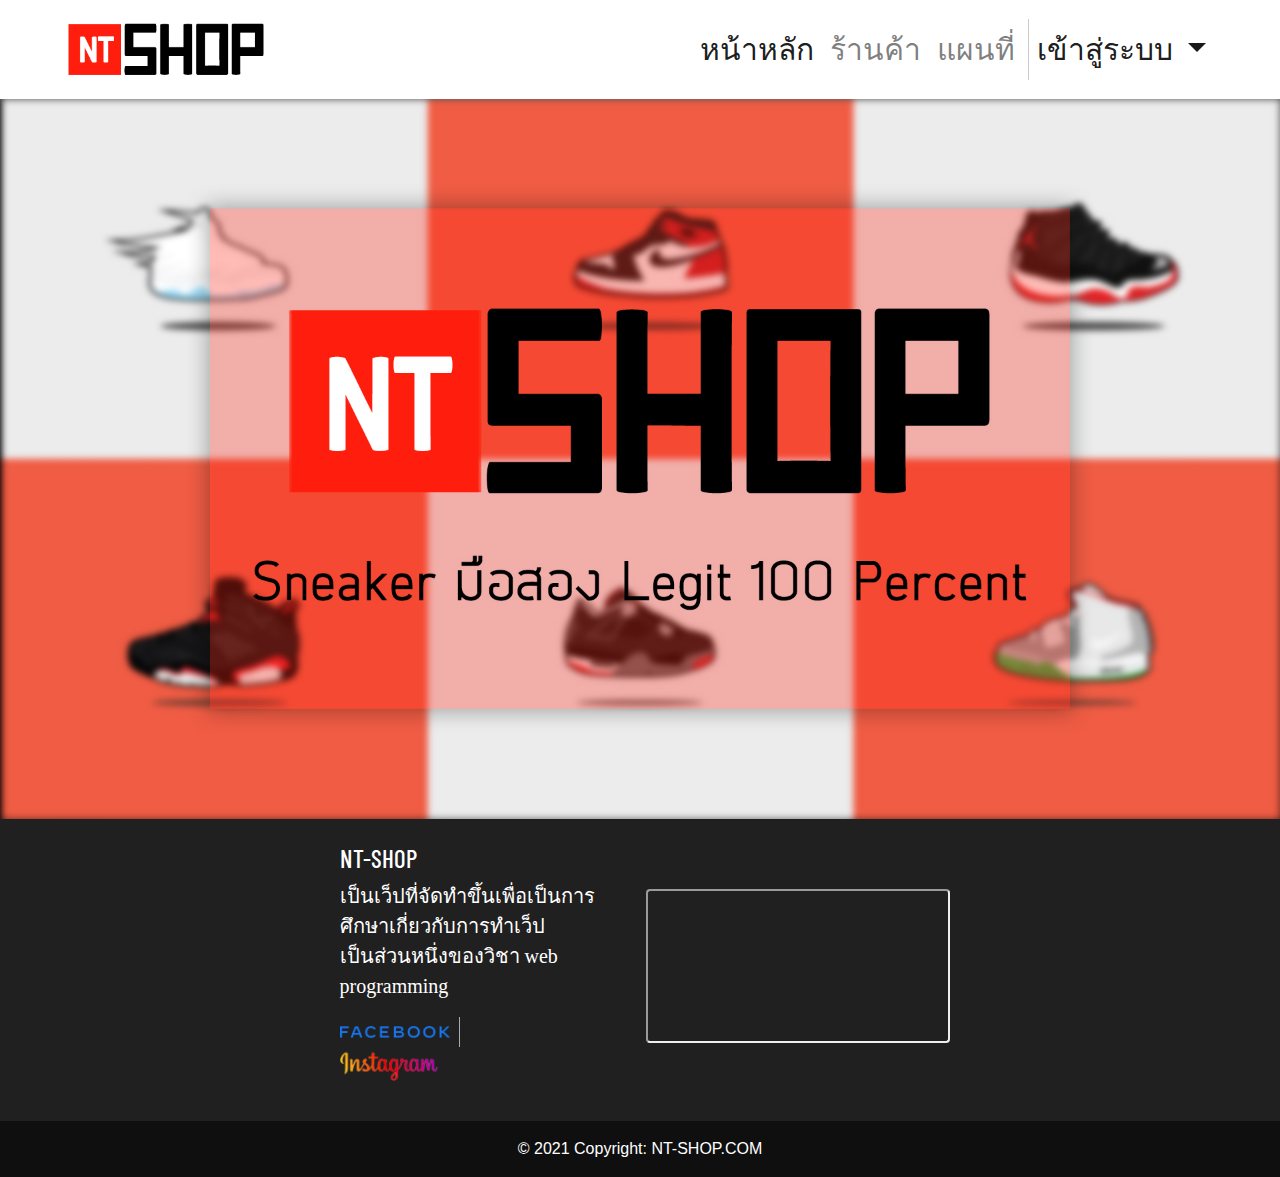
<file: index.html>
<!DOCTYPE html>
<html lang="en">

<head>
    <title>NT-SHOP</title>
    <link rel="icon" type="images/png" href="images/iconweb.png">
    <link rel="stylesheet" type="text/css" href="css/style.css">
    <meta charset="utf-8">
    <meta name="viewport" content="width=device-width, initial-scale=1">
    <link href='https://fonts.googleapis.com/css?family=Barlow Condensed' rel='stylesheet'>
    <link rel="stylesheet" href="https://maxcdn.bootstrapcdn.com/bootstrap/4.5.2/css/bootstrap.min.css">
    <script src="https://ajax.googleapis.com/ajax/libs/jquery/3.5.1/jquery.min.js"></script>
    <script src="https://cdnjs.cloudflare.com/ajax/libs/popper.js/1.16.0/umd/popper.min.js"></script>
    <script src="https://maxcdn.bootstrapcdn.com/bootstrap/4.5.2/js/bootstrap.min.js"></script>
</head>

<body class="detail">
    <header class="navbox">
        <nav class="navbar navbar-expand-sm navbar-light">
            <a class="navbar-brand">
                <img src="images/logo.png" class="logo">
            </a>
            <div class="navbar-collapse" id="navbarResponsive">
                <ul class="navbar-nav ml-auto">
                    <li class="nav-item active">
                        <a class="nav-link navbar_nav" href="index.html">หน้าหลัก</a>
                    </li>
                    <li class="nav-item">
                        <a class="nav-link navbar_nav" href="shop.html">ร้านค้า</a>
                    </li>
                    <li class="nav-item" id="line">
                        <a class="nav-link navbar_nav" href="map.html">แผนที่</a>
                    </li>
                    <li class="nav-item dropdown active">
                        <a class="nav-link dropdown-toggle navbar_nav" href="#" id="navbardrop" data-toggle="dropdown">
                            เข้าสู่ระบบ
                        </a>
                        <div class="dropdown-menu">
                            <a class="dropdown-item navbar_nav" href="login.html">ลงชื่อเข้าใช้</a>
                            <a class="dropdown-item navbar_nav" href="register.html">สมัครสมาชิก</a>
                        </div>
                    </li>
                </ul>
            </div>
        </nav>
    </header>
    <!--Detail-->
    <div class="container-fluid">
        <div class="row">
            <div class="grid-center">
                <img src="images/home.jpg" class="bg-home">
            </div>
        </div>
    </div>
    <!--footer-->
    <footer class="text-white" style="background-color: #202020;">
        <div class="container p-4 col-md-12">
            <div class="row">
                <div class="col-md-3"></div>
                <div class="col-md-3 grid-center ">
                    <h5 class="en-text">NT-SHOP</h5>

                    <p class="footer-text">
                        เป็นเว็ปที่จัดทำขึ้นเพื่อเป็นการศึกษาเกี่ยวกับการทำเว็ป
                        <br>เป็นส่วนหนึ่งของวิชา web programming
                    </p>
                    <p>
                        <a href="https://www.facebook.com/pakorn.khunleang/" target="_blank"><img
                                src="images/facebook.png" style="width: 110px" ;></a>
                        <img src="images/line.png" style="height:30px">
                        <a href="https://www.instagram.com/newtonpakorn/?fbclid=IwAR2ePZJGVc84HbrUNHtFkVncvllApM5Rb9FToL8jwsAGHDDLzzpwE2v8RlE" target="_blank"><img src="images/ig.png"
                                class="img-footer"></a>
                    </p>
                </div>
                <div class="col-md-3 grid-center text-right">
                    <div class="ratio ratio-16x9">
                        <iframe class="shadow-1-strong rounded" src="https://www.youtube.com/embed/i-H7qvY-uxw"
                            title="YouTube video" allowfullscreen></iframe>
                    </div>
                </div>
                <div class="col-md-3"></div>
            </div>
        </div>
        <!-- Copyright -->
        <div class="text-center p-3" style="background-color: rgba(0, 0, 0, 0.527);">
            © 2021 Copyright: NT-SHOP.COM
        </div>
    </footer>
</body>
</file>
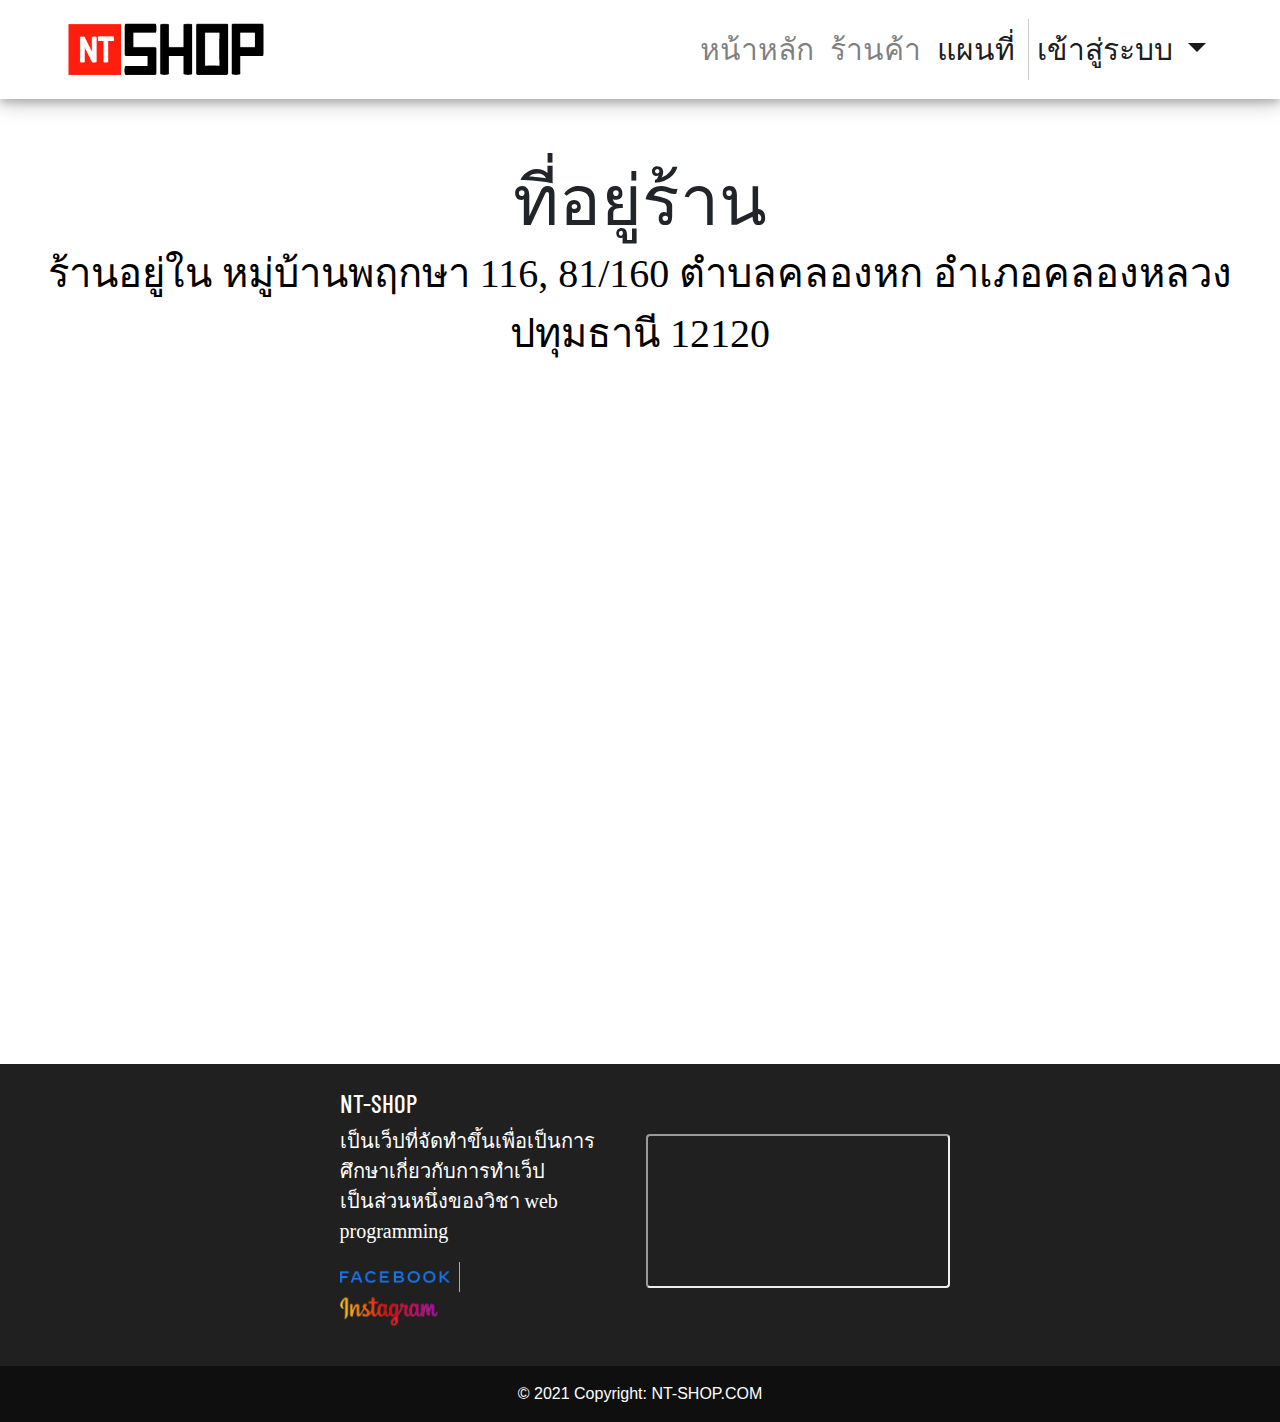
<file: map.html>
<!DOCTYPE html>
<html lang="en">

<head>
    <title>Map</title>
    <link rel="icon" type="images/png" href="images/iconweb.png">
    <link rel="stylesheet" type="text/css" href="css/style.css">
    <script src="javascript/myJS.js"></script>
    <meta charset="utf-8">
    <meta name="viewport" content="width=device-width, initial-scale=1">
    <link href='https://fonts.googleapis.com/css?family=Barlow Condensed' rel='stylesheet'>
    <link rel="stylesheet" href="https://maxcdn.bootstrapcdn.com/bootstrap/4.5.2/css/bootstrap.min.css">
    <script src="https://ajax.googleapis.com/ajax/libs/jquery/3.5.1/jquery.min.js"></script>
    <script src="https://cdnjs.cloudflare.com/ajax/libs/popper.js/1.16.0/umd/popper.min.js"></script>
    <script src="https://maxcdn.bootstrapcdn.com/bootstrap/4.5.2/js/bootstrap.min.js"></script>
</head>

<body class="detail">
    <header class="navbox">
        <nav class="navbar navbar-expand-sm navbar-light">
            <a class="navbar-brand">
                <img src="images/logo.png" class="logo">
            </a>
            <div class="navbar-collapse" id="navbarResponsive">
                <ul class="navbar-nav ml-auto">
                    <li class="nav-item">
                        <a class="nav-link navbar_nav" href="index.html">หน้าหลัก</a>
                    </li>
                    <li class="nav-item">
                        <a class="nav-link navbar_nav" href="shop.html">ร้านค้า</a>
                    </li>
                    <li class="nav-item active" id="line">
                        <a class="nav-link navbar_nav" href="map.html">แผนที่</a>
                    </li>
                    <li class="nav-item dropdown active">
                        <a class="nav-link dropdown-toggle navbar_nav" href="#" id="navbardrop" data-toggle="dropdown">
                            เข้าสู่ระบบ
                        </a>
                        <div class="dropdown-menu">
                            <a class="dropdown-item navbar_nav" href="login.html">ลงชื่อเข้าใช้</a>
                            <a class="dropdown-item navbar_nav" href="register.html">สมัครสมาชิก</a>
                        </div>
                    </li>
                </ul>
            </div>
        </nav>
    </header>
    <!--Detail-->
    <div class="container-fluid en-text">
        <div class="row" style="padding: 50px 0px 0px 0px;">
            <div class="column col-md-12 grid-center" style="font-size: 70px;font-family: 'Kunlasatri';">ที่อยู่ร้าน
            </div>
        </div>
        <div class="row">
            <div class="text-th-head column col-md-12 grid-center"
                style="text-align:center;margin: -10px 0px -100px 0px;">ร้านอยู่ใน หมู่บ้านพฤกษา 116, 81/160 ตำบลคลองหก
                อำเภอคลองหลวง ปทุมธานี 12120</div>
        </div>
        <div class="row row-product">
            <div class="column col-md-12 grid-center">
                <iframe
                    src="https://www.google.com/maps/embed?pb=!1m18!1m12!1m3!1d3870.492946801736!2d100.73273331483384!3d14.048043490156301!2m3!1f0!2f0!3f0!3m2!1i1024!2i768!4f13.1!3m3!1m2!1s0x311d832796cc5479%3A0xba8da214e408ea2d!2sNT-SHOP!5e0!3m2!1sth!2sth!4v1617825319956!5m2!1sth!2sth"
                    width="900" height="600" style="border: 1px;" allowfullscreen="" loading="lazy"></iframe>
            </div>
        </div>
    </div>
    <script>
        /*ตัวเพิ่มการขยาย*/
        magnify("myimage", 3);
    </script>
    <!--footer-->
    <footer class="text-white" style="background-color: #202020;">
        <div class="container p-4 col-md-12">
            <div class="row">
                <div class="col-md-3"></div>
                <div class="col-md-3 grid-center ">
                    <h5 class="en-text">NT-SHOP</h5>

                    <p class="footer-text">
                        เป็นเว็ปที่จัดทำขึ้นเพื่อเป็นการศึกษาเกี่ยวกับการทำเว็ป
                        <br>เป็นส่วนหนึ่งของวิชา web programming
                    </p>
                    <p>
                        <a href="https://www.facebook.com/pakorn.khunleang/" target="_blank"><img
                                src="images/facebook.png" style="width: 110px" ;></a>
                        <img src="images/line.png" style="height:30px">
                        <a href="https://www.instagram.com/newtonpakorn/?fbclid=IwAR2ePZJGVc84HbrUNHtFkVncvllApM5Rb9FToL8jwsAGHDDLzzpwE2v8RlE" target="_blank"><img src="images/ig.png"
                                class="img-footer"></a>
                    </p>
                </div>
                <div class="col-md-3 grid-center text-right">
                    <div class="ratio ratio-16x9">
                        <iframe class="shadow-1-strong rounded" src="https://www.youtube.com/embed/i-H7qvY-uxw"
                            title="YouTube video" allowfullscreen></iframe>
                    </div>
                </div>
                <div class="col-md-3"></div>
            </div>
        </div>
        <!-- Copyright -->
        <div class="text-center p-3" style="background-color: rgba(0, 0, 0, 0.527);">
            © 2021 Copyright: NT-SHOP.COM
        </div>
    </footer>
</body>
</file>
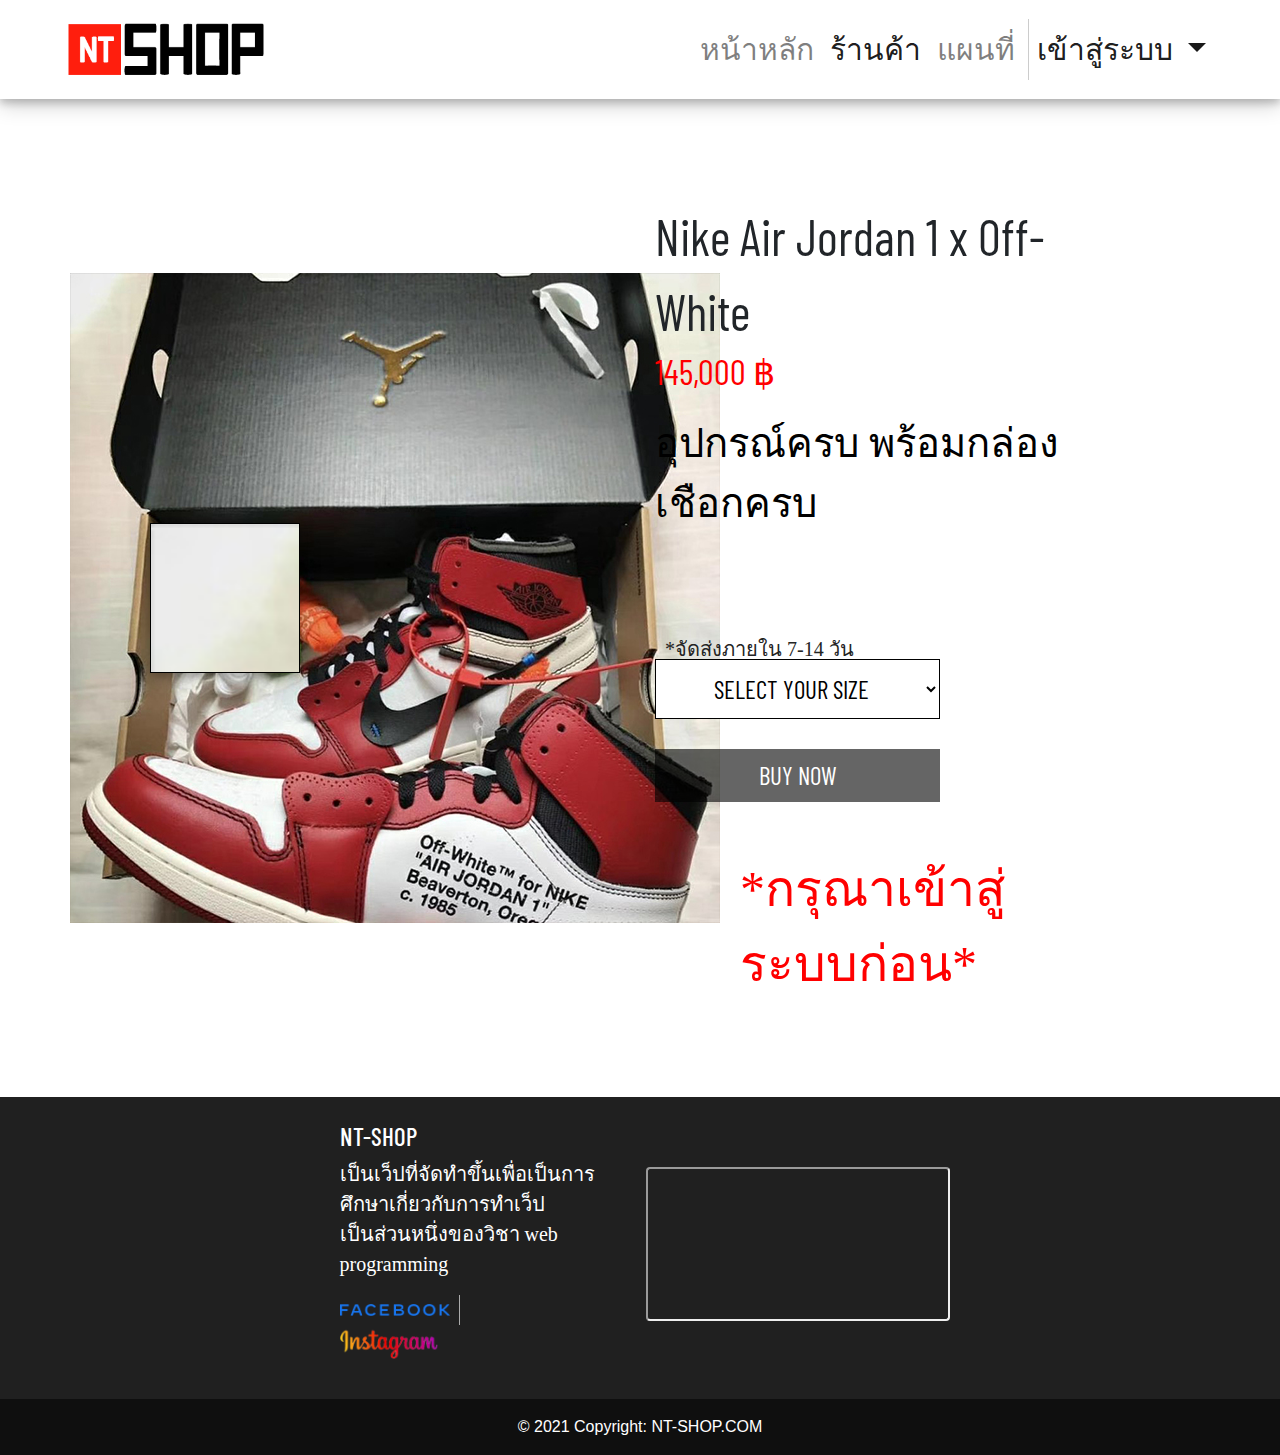
<file: product-1.html>
<!DOCTYPE html>
<html lang="en">

<head>
    <title>Nike Air Jordan 1 x Off-White</title>
    <link rel="icon" type="images/png" href="images/iconweb.png">
    <link rel="stylesheet" type="text/css" href="css/style.css">
    <script src="javascript/myJS.js"></script>
    <meta charset="utf-8">
    <meta name="viewport" content="width=device-width, initial-scale=1">
    <link href='https://fonts.googleapis.com/css?family=Barlow Condensed' rel='stylesheet'>
    <link rel="stylesheet" href="https://maxcdn.bootstrapcdn.com/bootstrap/4.5.2/css/bootstrap.min.css">
    <script src="https://ajax.googleapis.com/ajax/libs/jquery/3.5.1/jquery.min.js"></script>
    <script src="https://cdnjs.cloudflare.com/ajax/libs/popper.js/1.16.0/umd/popper.min.js"></script>
    <script src="https://maxcdn.bootstrapcdn.com/bootstrap/4.5.2/js/bootstrap.min.js"></script>
</head>

<body class="detail">
    <header class="navbox">
        <nav class="navbar navbar-expand-sm navbar-light">
            <a class="navbar-brand">
                <img src="images/logo.png" class="logo">
            </a>
            <div class="navbar-collapse" id="navbarResponsive">
                <ul class="navbar-nav ml-auto">
                    <li class="nav-item">
                        <a class="nav-link navbar_nav" href="index.html">หน้าหลัก</a>
                    </li>
                    <li class="nav-item active">
                        <a class="nav-link navbar_nav" href="shop.html">ร้านค้า</a>
                    </li>
                    <li class="nav-item" id="line">
                        <a class="nav-link navbar_nav" href="map.html">แผนที่</a>
                    </li>
                    <li class="nav-item dropdown active">
                        <a class="nav-link dropdown-toggle navbar_nav" href="#" id="navbardrop" data-toggle="dropdown">
                            เข้าสู่ระบบ
                        </a>
                        <div class="dropdown-menu">
                            <a class="dropdown-item navbar_nav" href="login.html">ลงชื่อเข้าใช้</a>
                            <a class="dropdown-item navbar_nav" href="register.html">สมัครสมาชิก</a>
                        </div>
                    </li>
                </ul>
            </div>
        </nav>
    </header>
    <!--Detail-->
    <div class="container-fluid en-text">
        <div class="row row-product">
            <div class="column col-md-6 img-magnifier-container grid-center">
                <img id="myimage" src="images/detail1.jpg">
            </div>
            <div class="column col-md-6">
                <p class="head-text">
                    Nike Air Jordan 1 x Off-White
                <p class="detail-product">145,000 ฿</p>
                </p>
                <p class="text-th-head">อุปกรณ์ครบ พร้อมกล่อง เชือกครบ</p>
                <p class="text-th-detail" style="margin: 100px 0px -5px 10px; font-size: 20px;color: rgb(36, 36, 36);">
                    *จัดส่งภายใน 7-14 วัน</p>
                <select class="size">
                    <option value="0">SELECT YOUR SIZE</option>
                    <option value="1">9 US</option>
                    <option value="2">9.5 US</option>
                    <option value="3">10 US</option>
                    <option value="4">11 US</option>
                </select>
                <p><button class="button" style="margin: 30px 0px 0px 0px;width: 62%; opacity: 0.6;
                    cursor: pointer;cursor: not-allowed;
                    background-color: black;">BUY NOW</button>
                </p>
                <p class="text-th-detail" style="margin: 50px 0px -5px 85px; font-size: 50px;color: red;">
                    *กรุณาเข้าสู่ระบบก่อน*</p>
            </div>
        </div>
    </div>
    <script>
        /*ตัวเพิ่มการขยาย*/
        magnify("myimage", 3);
    </script>
    <!--footer-->
    <footer class="text-white" style="background-color: #202020;">
        <div class="container p-4 col-md-12">
            <div class="row">
                <div class="col-md-3"></div>
                <div class="col-md-3 grid-center ">
                    <h5 class="en-text">NT-SHOP</h5>

                    <p class="footer-text">
                        เป็นเว็ปที่จัดทำขึ้นเพื่อเป็นการศึกษาเกี่ยวกับการทำเว็ป
                        <br>เป็นส่วนหนึ่งของวิชา web programming
                    </p>
                    <p>
                        <a href="https://www.facebook.com/pakorn.khunleang/" target="_blank"><img
                                src="images/facebook.png" style="width: 110px" ;></a>
                        <img src="images/line.png" style="height:30px">
                        <a href="https://www.instagram.com/newtonpakorn/?fbclid=IwAR2ePZJGVc84HbrUNHtFkVncvllApM5Rb9FToL8jwsAGHDDLzzpwE2v8RlE" target="_blank"><img src="images/ig.png"
                                class="img-footer"></a>
                    </p>
                </div>
                <div class="col-md-3 grid-center text-right">
                    <div class="ratio ratio-16x9">
                        <iframe class="shadow-1-strong rounded" src="https://www.youtube.com/embed/i-H7qvY-uxw"
                            title="YouTube video" allowfullscreen></iframe>
                    </div>
                </div>
                <div class="col-md-3"></div>
            </div>
        </div>
        <!-- Copyright -->
        <div class="text-center p-3" style="background-color: rgba(0, 0, 0, 0.527);">
            © 2021 Copyright: NT-SHOP.COM
        </div>
    </footer>
</body>
</file>
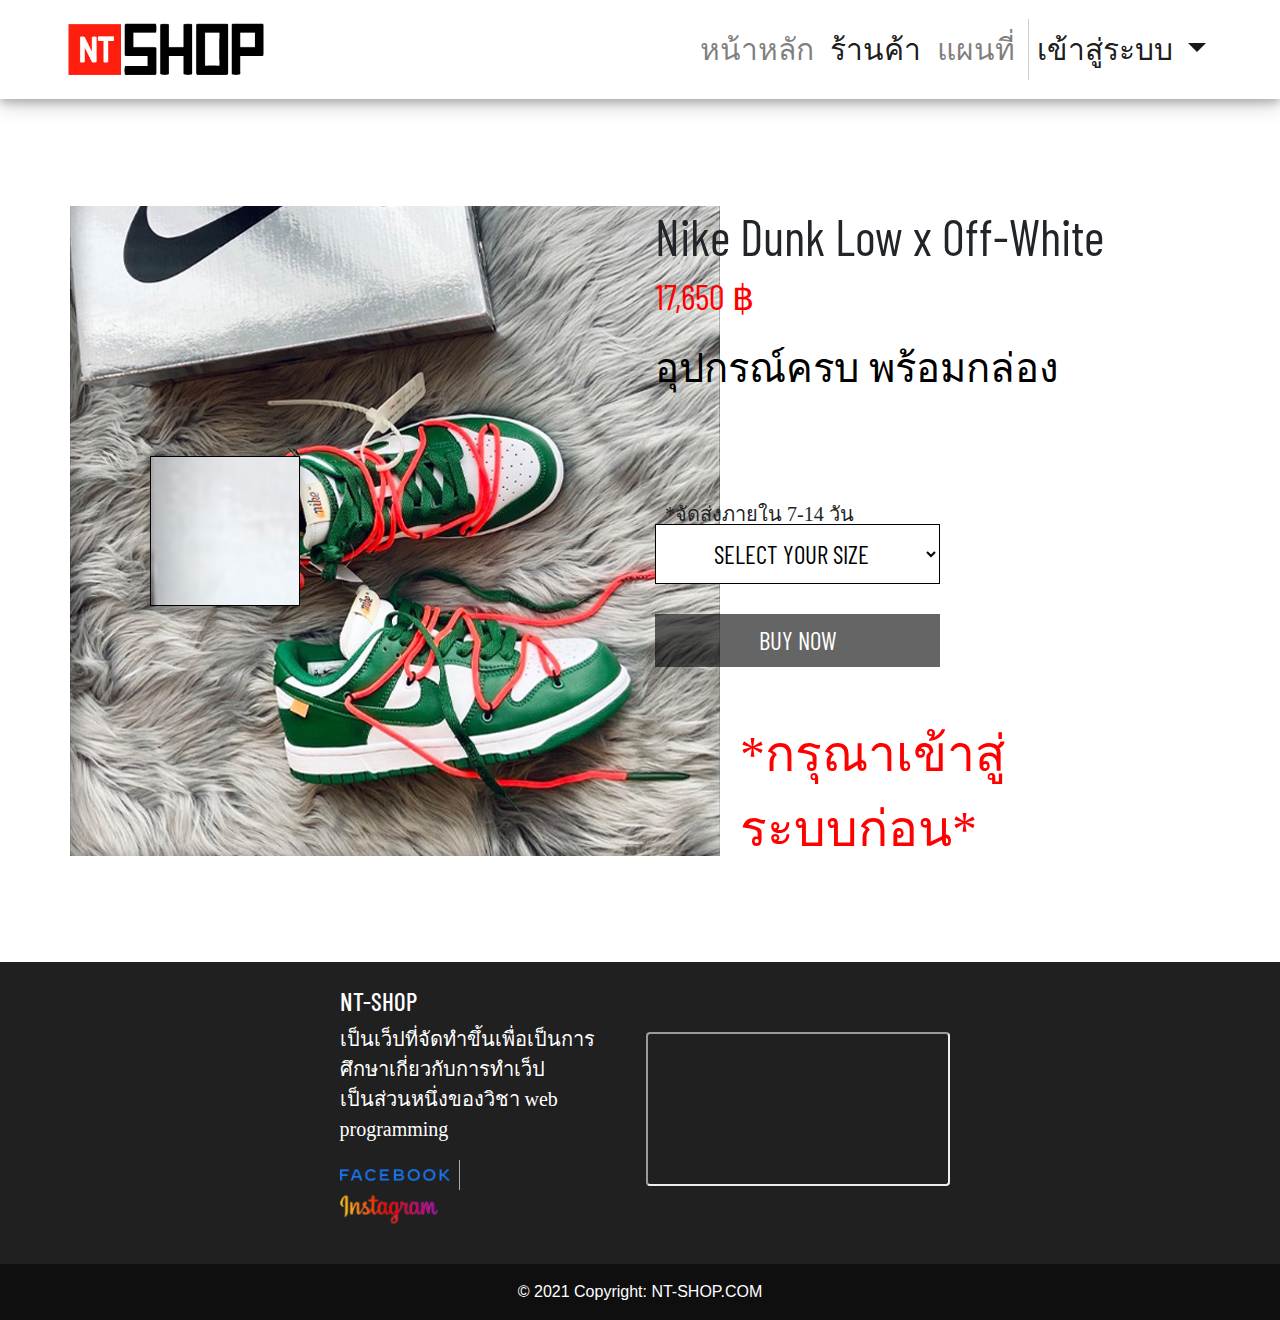
<file: product-2.html>
<!DOCTYPE html>
<html lang="en">

<head>
    <title>Nike Dunk Low x Off-White</title>
    <link rel="icon" type="images/png" href="images/iconweb.png">
    <link rel="stylesheet" type="text/css" href="css/style.css">
    <script src="javascript/myJS.js"></script>
    <meta charset="utf-8">
    <meta name="viewport" content="width=device-width, initial-scale=1">
    <link href='https://fonts.googleapis.com/css?family=Barlow Condensed' rel='stylesheet'>
    <link rel="stylesheet" href="https://maxcdn.bootstrapcdn.com/bootstrap/4.5.2/css/bootstrap.min.css">
    <script src="https://ajax.googleapis.com/ajax/libs/jquery/3.5.1/jquery.min.js"></script>
    <script src="https://cdnjs.cloudflare.com/ajax/libs/popper.js/1.16.0/umd/popper.min.js"></script>
    <script src="https://maxcdn.bootstrapcdn.com/bootstrap/4.5.2/js/bootstrap.min.js"></script>
</head>

<body class="detail">
    <header class="navbox">
        <nav class="navbar navbar-expand-sm navbar-light">
            <a class="navbar-brand">
                <img src="images/logo.png" class="logo">
            </a>
            <div class="navbar-collapse" id="navbarResponsive">
                <ul class="navbar-nav ml-auto">
                    <li class="nav-item">
                        <a class="nav-link navbar_nav" href="index.html">หน้าหลัก</a>
                    </li>
                    <li class="nav-item active">
                        <a class="nav-link navbar_nav" href="shop.html">ร้านค้า</a>
                    </li>
                    <li class="nav-item" id="line">
                        <a class="nav-link navbar_nav" href="map.html">แผนที่</a>
                    </li>
                    <li class="nav-item dropdown active">
                        <a class="nav-link dropdown-toggle navbar_nav" href="#" id="navbardrop" data-toggle="dropdown">
                            เข้าสู่ระบบ
                        </a>
                        <div class="dropdown-menu">
                            <a class="dropdown-item navbar_nav" href="login.html">ลงชื่อเข้าใช้</a>
                            <a class="dropdown-item navbar_nav" href="register.html">สมัครสมาชิก</a>
                        </div>
                    </li>
                </ul>
            </div>
        </nav>
    </header>
    <!--Detail-->
    <div class="container-fluid en-text">
        <div class="row row-product">
            <div class="column col-md-6 img-magnifier-container grid-center">
                <img id="myimage" src="images/detail2.jpg">
            </div>
            <div class="column col-md-6">
                <p class="head-text">
                    Nike Dunk Low x Off-White
                <p class="detail-product">17,650 ฿</p>
                </p>
                <p class="text-th-head">อุปกรณ์ครบ พร้อมกล่อง</p>
                <p class="text-th-detail" style="margin: 100px 0px -5px 10px; font-size: 20px;color: rgb(36, 36, 36);">
                    *จัดส่งภายใน 7-14 วัน</p>
                <select class="size">
                    <option value="0">SELECT YOUR SIZE</option>
                    <option value="1">8 US</option>
                    <option value="2">8.5 US</option>
                    <option value="3">9 US</option>
                    <option value="4">9.5 US</option>
                    <option value="5">10.5 US</option>
                    <option value="6">11 US</option>
                </select>
                <p><button class="button" style="margin: 30px 0px 0px 0px;width: 62%; opacity: 0.6;
                    cursor: pointer;cursor: not-allowed;
                    background-color: black;">BUY NOW</button>
                </p>
                <p class="text-th-detail" style="margin: 50px 0px -5px 85px; font-size: 50px;color: red;">
                    *กรุณาเข้าสู่ระบบก่อน*</p>
            </div>
        </div>
    </div>
    <script>
        /*ตัวเพิ่มการขยาย*/
        magnify("myimage", 3);
    </script>
    <!--footer-->
    <footer class="text-white" style="background-color: #202020;">
        <div class="container p-4 col-md-12">
            <div class="row">
                <div class="col-md-3"></div>
                <div class="col-md-3 grid-center ">
                    <h5 class="en-text">NT-SHOP</h5>

                    <p class="footer-text">
                        เป็นเว็ปที่จัดทำขึ้นเพื่อเป็นการศึกษาเกี่ยวกับการทำเว็ป
                        <br>เป็นส่วนหนึ่งของวิชา web programming
                    </p>
                    <p>
                        <a href="https://www.facebook.com/pakorn.khunleang/" target="_blank"><img
                                src="images/facebook.png" style="width: 110px" ;></a>
                        <img src="images/line.png" style="height:30px">
                        <a href="https://www.instagram.com/newtonpakorn/?fbclid=IwAR2ePZJGVc84HbrUNHtFkVncvllApM5Rb9FToL8jwsAGHDDLzzpwE2v8RlE" target="_blank"><img src="images/ig.png"
                                class="img-footer"></a>
                    </p>
                </div>
                <div class="col-md-3 grid-center text-right">
                    <div class="ratio ratio-16x9">
                        <iframe class="shadow-1-strong rounded" src="https://www.youtube.com/embed/i-H7qvY-uxw"
                            title="YouTube video" allowfullscreen></iframe>
                    </div>
                </div>
                <div class="col-md-3"></div>
            </div>
        </div>
        <!-- Copyright -->
        <div class="text-center p-3" style="background-color: rgba(0, 0, 0, 0.527);">
            © 2021 Copyright: NT-SHOP.COM
        </div>
    </footer>
</body>
</file>
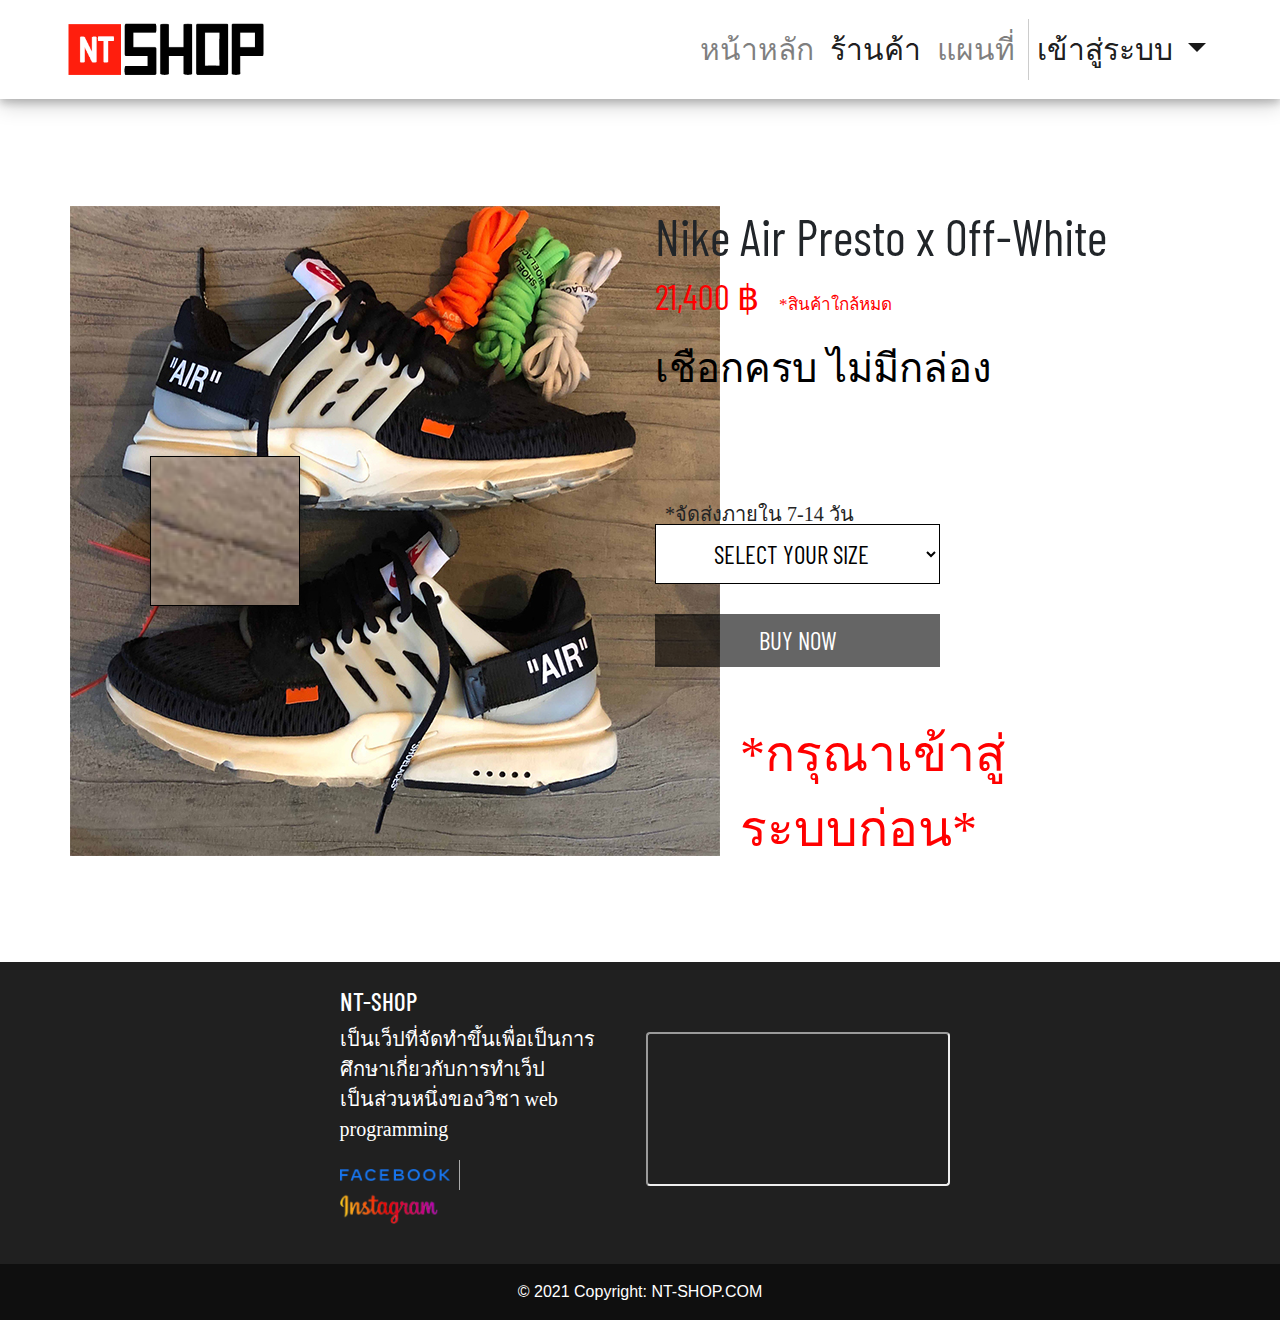
<file: product-3.html>
<!DOCTYPE html>
<html lang="en">

<head>
    <title>Nike Air Presto x Off-White</title>
    <link rel="icon" type="images/png" href="images/iconweb.png">
    <link rel="stylesheet" type="text/css" href="css/style.css">
    <script src="javascript/myJS.js"></script>
    <meta charset="utf-8">
    <meta name="viewport" content="width=device-width, initial-scale=1">
    <link href='https://fonts.googleapis.com/css?family=Barlow Condensed' rel='stylesheet'>
    <link rel="stylesheet" href="https://maxcdn.bootstrapcdn.com/bootstrap/4.5.2/css/bootstrap.min.css">
    <script src="https://ajax.googleapis.com/ajax/libs/jquery/3.5.1/jquery.min.js"></script>
    <script src="https://cdnjs.cloudflare.com/ajax/libs/popper.js/1.16.0/umd/popper.min.js"></script>
    <script src="https://maxcdn.bootstrapcdn.com/bootstrap/4.5.2/js/bootstrap.min.js"></script>
</head>

<body class="detail">
    <header class="navbox">
        <nav class="navbar navbar-expand-sm navbar-light">
            <a class="navbar-brand">
                <img src="images/logo.png" class="logo">
            </a>
            <div class="navbar-collapse" id="navbarResponsive">
                <ul class="navbar-nav ml-auto">
                    <li class="nav-item">
                        <a class="nav-link navbar_nav" href="index.html">หน้าหลัก</a>
                    </li>
                    <li class="nav-item active">
                        <a class="nav-link navbar_nav" href="shop.html">ร้านค้า</a>
                    </li>
                    <li class="nav-item" id="line">
                        <a class="nav-link navbar_nav" href="map.html">แผนที่</a>
                    </li>
                    <li class="nav-item dropdown active">
                        <a class="nav-link dropdown-toggle navbar_nav" href="#" id="navbardrop" data-toggle="dropdown">
                            เข้าสู่ระบบ
                        </a>
                        <div class="dropdown-menu">
                            <a class="dropdown-item navbar_nav" href="login.html">ลงชื่อเข้าใช้</a>
                            <a class="dropdown-item navbar_nav" href="register.html">สมัครสมาชิก</a>
                        </div>
                    </li>
                </ul>
            </div>
        </nav>
    </header>
    <!--Detail-->
    <div class="container-fluid en-text">
        <div class="row row-product">
            <div class="column col-md-6 img-magnifier-container grid-center">
                <img id="myimage" src="images/detail3.jpg">
            </div>
            <div class="column col-md-6">
                <p class="head-text">
                    Nike Air Presto x Off-White
                <p class="detail-product">21,400 ฿<a
                        style="color:red;font-size: 17px;font-family: 'Kunlasatri';margin: 0px 0px 0px 20px;">*สินค้าใกล้หมด<a></a>
                </p>
                </p>
                <p class="text-th-head">เชือกครบ ไม่มีกล่อง</p>
                <p class="text-th-detail" style="margin: 100px 0px -5px 10px; font-size: 20px;color: rgb(36, 36, 36);">
                    *จัดส่งภายใน 7-14 วัน</p>
                <select class="size">
                    <option value="0">SELECT YOUR SIZE</option>
                    <option value="1">10.5 US</option>
                </select>
                <p><button class="button" style="margin: 30px 0px 0px 0px;width: 62%; opacity: 0.6;
                    cursor: pointer;cursor: not-allowed;
                    background-color: black;">BUY NOW</button>
                </p>
                <p class="text-th-detail" style="margin: 50px 0px -5px 85px; font-size: 50px;color: red;">
                    *กรุณาเข้าสู่ระบบก่อน*</p>
            </div>
        </div>
    </div>
    <script>
        /*ตัวเพิ่มการขยาย*/
        magnify("myimage", 3);
    </script>
    <!--footer-->
    <footer class="text-white" style="background-color: #202020;">
        <div class="container p-4 col-md-12">
            <div class="row">
                <div class="col-md-3"></div>
                <div class="col-md-3 grid-center ">
                    <h5 class="en-text">NT-SHOP</h5>

                    <p class="footer-text">
                        เป็นเว็ปที่จัดทำขึ้นเพื่อเป็นการศึกษาเกี่ยวกับการทำเว็ป
                        <br>เป็นส่วนหนึ่งของวิชา web programming
                    </p>
                    <p>
                        <a href="https://www.facebook.com/pakorn.khunleang/" target="_blank"><img
                                src="images/facebook.png" style="width: 110px" ;></a>
                        <img src="images/line.png" style="height:30px">
                        <a href="https://www.instagram.com/newtonpakorn/?fbclid=IwAR2ePZJGVc84HbrUNHtFkVncvllApM5Rb9FToL8jwsAGHDDLzzpwE2v8RlE" target="_blank"><img src="images/ig.png"
                                class="img-footer"></a>
                    </p>
                </div>
                <div class="col-md-3 grid-center text-right">
                    <div class="ratio ratio-16x9">
                        <iframe class="shadow-1-strong rounded" src="https://www.youtube.com/embed/i-H7qvY-uxw"
                            title="YouTube video" allowfullscreen></iframe>
                    </div>
                </div>
                <div class="col-md-3"></div>
            </div>
        </div>
        <!-- Copyright -->
        <div class="text-center p-3" style="background-color: rgba(0, 0, 0, 0.527);">
            © 2021 Copyright: NT-SHOP.COM
        </div>
    </footer>
</body>
</file>
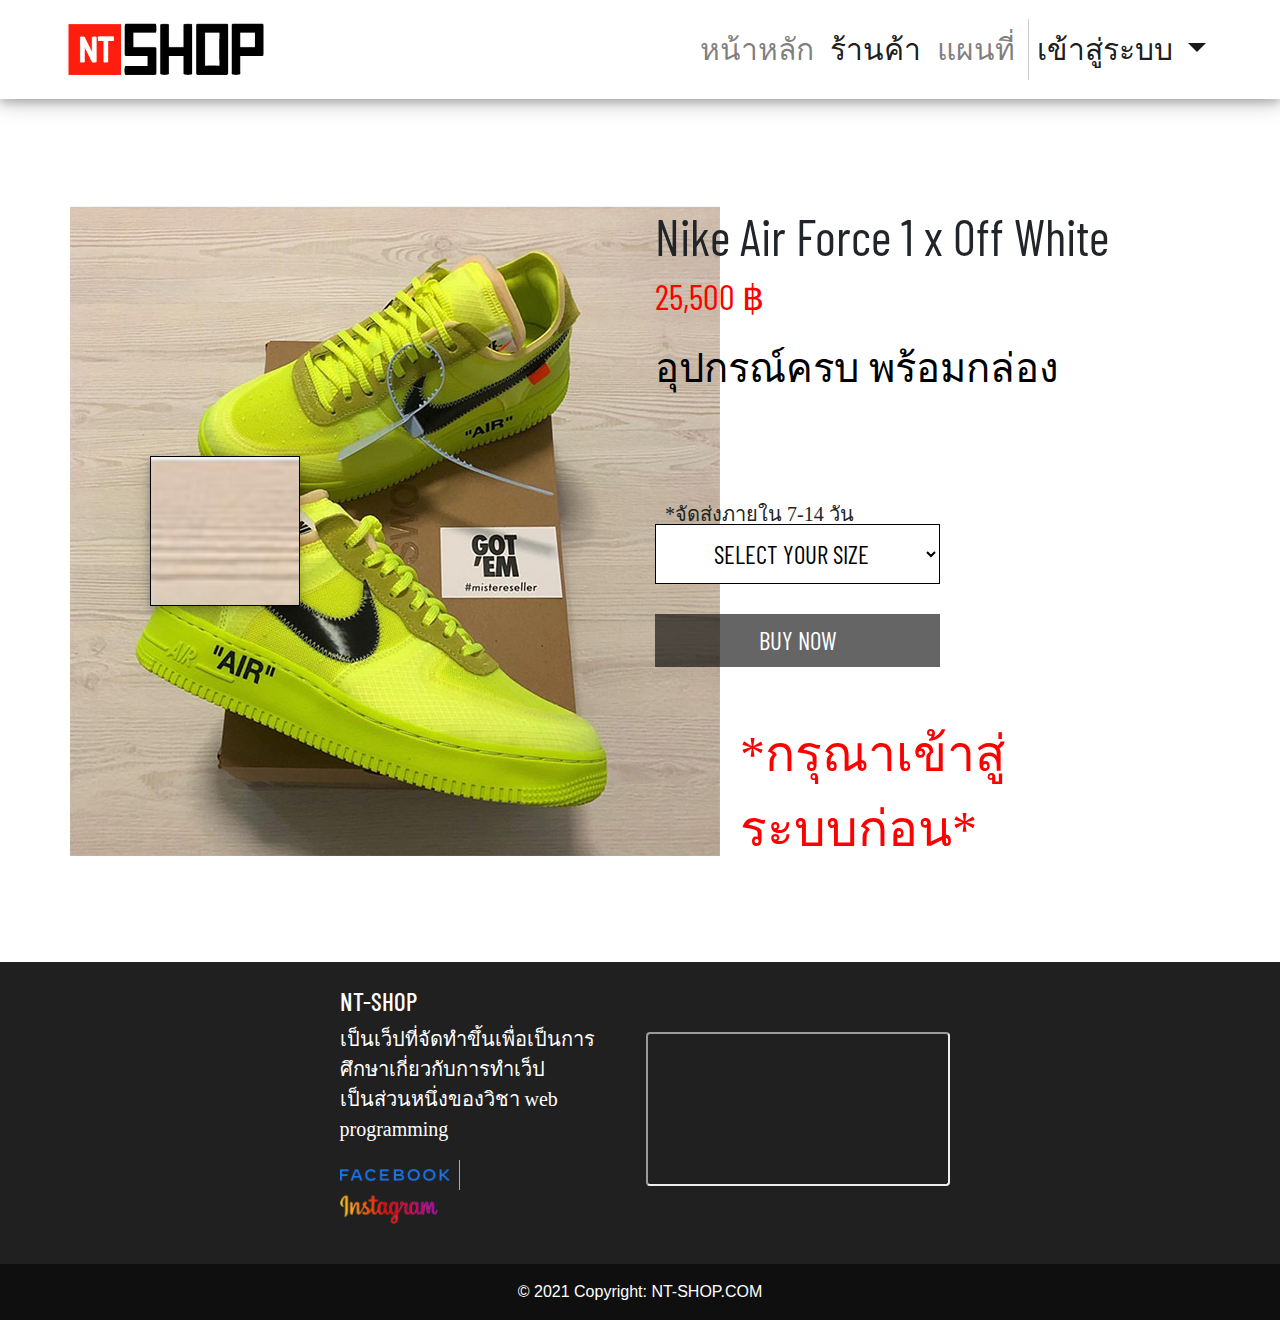
<file: product-4.html>
<!DOCTYPE html>
<html lang="en">

<head>
    <title>Nike Air Force 1 x Off White</title>
    <link rel="icon" type="images/png" href="images/iconweb.png">
    <link rel="stylesheet" type="text/css" href="css/style.css">
    <script src="javascript/myJS.js"></script>
    <meta charset="utf-8">
    <meta name="viewport" content="width=device-width, initial-scale=1">
    <link href='https://fonts.googleapis.com/css?family=Barlow Condensed' rel='stylesheet'>
    <link rel="stylesheet" href="https://maxcdn.bootstrapcdn.com/bootstrap/4.5.2/css/bootstrap.min.css">
    <script src="https://ajax.googleapis.com/ajax/libs/jquery/3.5.1/jquery.min.js"></script>
    <script src="https://cdnjs.cloudflare.com/ajax/libs/popper.js/1.16.0/umd/popper.min.js"></script>
    <script src="https://maxcdn.bootstrapcdn.com/bootstrap/4.5.2/js/bootstrap.min.js"></script>
</head>

<body class="detail">
    <header class="navbox">
        <nav class="navbar navbar-expand-sm navbar-light">
            <a class="navbar-brand">
                <img src="images/logo.png" class="logo">
            </a>
            <div class="navbar-collapse" id="navbarResponsive">
                <ul class="navbar-nav ml-auto">
                    <li class="nav-item">
                        <a class="nav-link navbar_nav" href="index.html">หน้าหลัก</a>
                    </li>
                    <li class="nav-item active">
                        <a class="nav-link navbar_nav" href="shop.html">ร้านค้า</a>
                    </li>
                    <li class="nav-item" id="line">
                        <a class="nav-link navbar_nav" href="map.html">แผนที่</a>
                    </li>
                    <li class="nav-item dropdown active">
                        <a class="nav-link dropdown-toggle navbar_nav" href="#" id="navbardrop" data-toggle="dropdown">
                            เข้าสู่ระบบ
                        </a>
                        <div class="dropdown-menu">
                            <a class="dropdown-item navbar_nav" href="login.html">ลงชื่อเข้าใช้</a>
                            <a class="dropdown-item navbar_nav" href="register.html">สมัครสมาชิก</a>
                        </div>
                    </li>
                </ul>
            </div>
        </nav>
    </header>
    <!--Detail-->
    <div class="container-fluid en-text">
        <div class="row row-product">
            <div class="column col-md-6 img-magnifier-container grid-center">
                <img id="myimage" src="images/detail4.jpg">
            </div>
            <div class="column col-md-6">
                <p class="head-text">
                    Nike Air Force 1 x Off White
                <p class="detail-product">25,500 ฿</p>
                </p>
                <p class="text-th-head">อุปกรณ์ครบ พร้อมกล่อง</p>
                <p class="text-th-detail" style="margin: 100px 0px -5px 10px; font-size: 20px;color: rgb(36, 36, 36);">
                    *จัดส่งภายใน 7-14 วัน</p>
                <select class="size">
                    <option value="0">SELECT YOUR SIZE</option>
                    <option value="1">8 US</option>
                    <option value="2">8.5 US</option>
                    <option value="3">10 US</option>
                </select>
                <p><button class="button" style="margin: 30px 0px 0px 0px;width: 62%; opacity: 0.6;
                    cursor: pointer;cursor: not-allowed;
                    background-color: black;">BUY NOW</button>
                </p>
                <p class="text-th-detail" style="margin: 50px 0px -5px 85px; font-size: 50px;color: red;">
                    *กรุณาเข้าสู่ระบบก่อน*</p>
            </div>
        </div>
    </div>
    <script>
        /*ตัวเพิ่มการขยาย*/
        magnify("myimage", 3);
    </script>
    <!--footer-->
    <footer class="text-white" style="background-color: #202020;">
        <div class="container p-4 col-md-12">
            <div class="row">
                <div class="col-md-3"></div>
                <div class="col-md-3 grid-center ">
                    <h5 class="en-text">NT-SHOP</h5>

                    <p class="footer-text">
                        เป็นเว็ปที่จัดทำขึ้นเพื่อเป็นการศึกษาเกี่ยวกับการทำเว็ป
                        <br>เป็นส่วนหนึ่งของวิชา web programming
                    </p>
                    <p>
                        <a href="https://www.facebook.com/pakorn.khunleang/" target="_blank"><img
                                src="images/facebook.png" style="width: 110px" ;></a>
                        <img src="images/line.png" style="height:30px">
                        <a href="https://www.instagram.com/newtonpakorn/?fbclid=IwAR2ePZJGVc84HbrUNHtFkVncvllApM5Rb9FToL8jwsAGHDDLzzpwE2v8RlE" target="_blank"><img src="images/ig.png"
                                class="img-footer"></a>
                    </p>
                </div>
                <div class="col-md-3 grid-center text-right">
                    <div class="ratio ratio-16x9">
                        <iframe class="shadow-1-strong rounded" src="https://www.youtube.com/embed/i-H7qvY-uxw"
                            title="YouTube video" allowfullscreen></iframe>
                    </div>
                </div>
                <div class="col-md-3"></div>
            </div>
        </div>
        <!-- Copyright -->
        <div class="text-center p-3" style="background-color: rgba(0, 0, 0, 0.527);">
            © 2021 Copyright: NT-SHOP.COM
        </div>
    </footer>
</body>
</file>
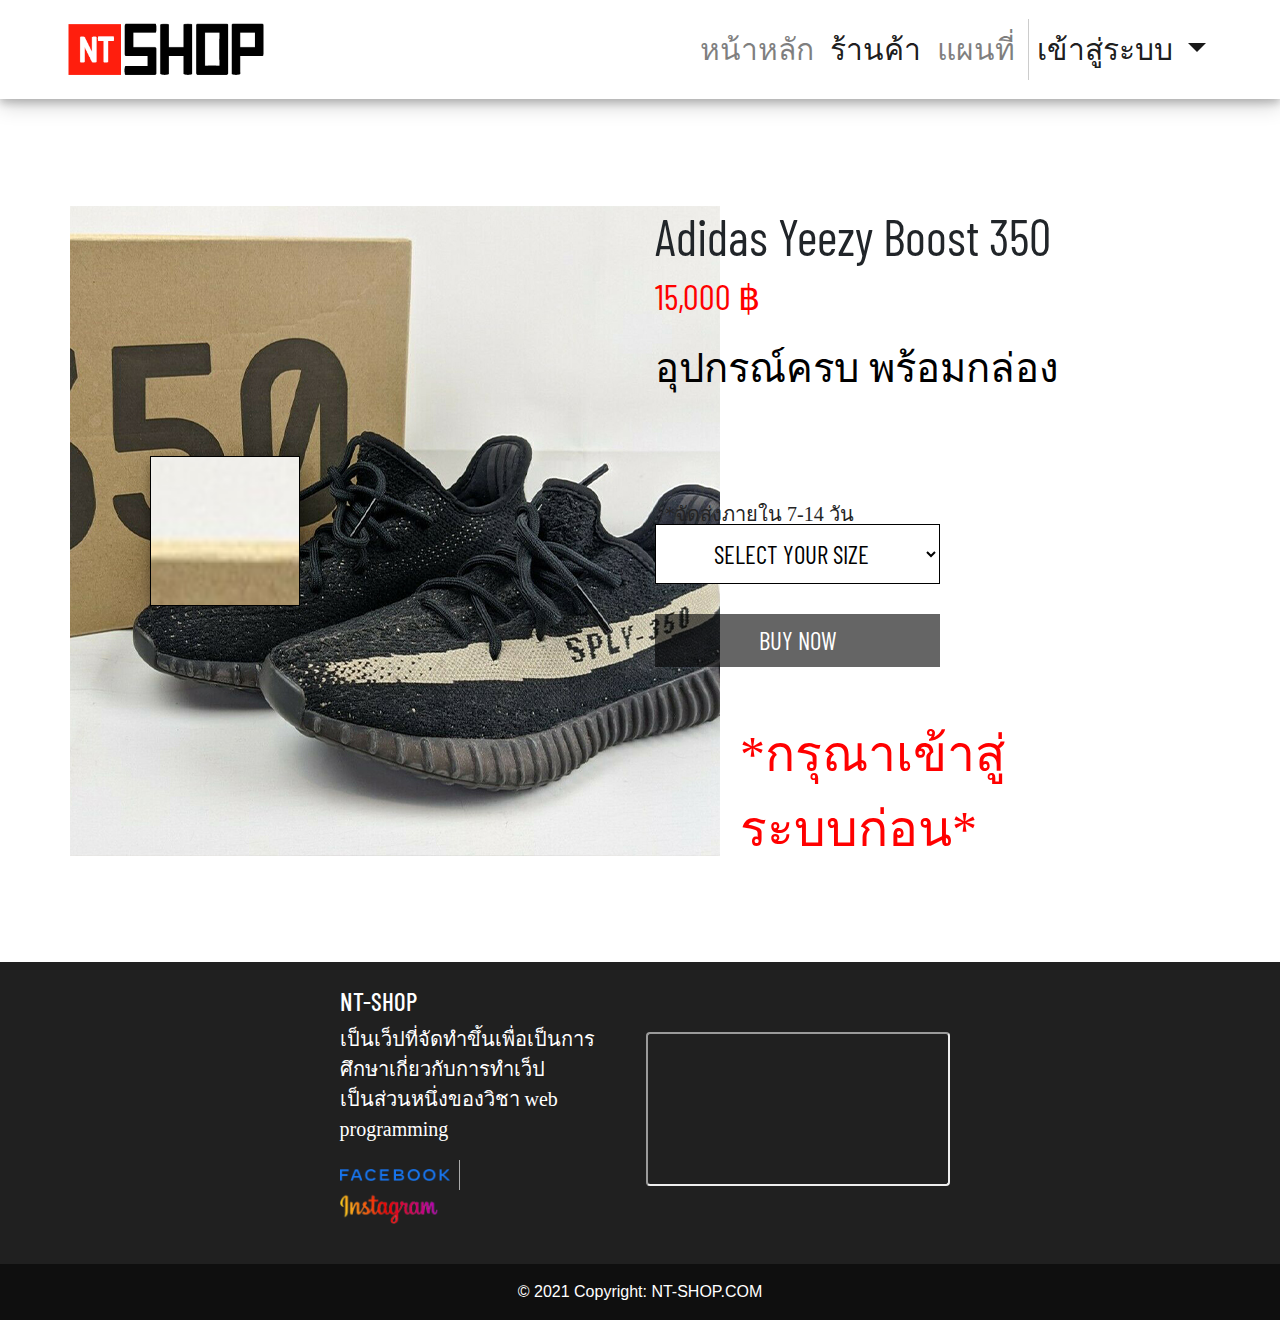
<file: product-5.html>
<!DOCTYPE html>
<html lang="en">

<head>
    <title>Adidas Yeezy Boost 350</title>
    <link rel="icon" type="images/png" href="images/iconweb.png">
    <link rel="stylesheet" type="text/css" href="css/style.css">
    <script src="javascript/myJS.js"></script>
    <meta charset="utf-8">
    <meta name="viewport" content="width=device-width, initial-scale=1">
    <link href='https://fonts.googleapis.com/css?family=Barlow Condensed' rel='stylesheet'>
    <link rel="stylesheet" href="https://maxcdn.bootstrapcdn.com/bootstrap/4.5.2/css/bootstrap.min.css">
    <script src="https://ajax.googleapis.com/ajax/libs/jquery/3.5.1/jquery.min.js"></script>
    <script src="https://cdnjs.cloudflare.com/ajax/libs/popper.js/1.16.0/umd/popper.min.js"></script>
    <script src="https://maxcdn.bootstrapcdn.com/bootstrap/4.5.2/js/bootstrap.min.js"></script>
</head>

<body class="detail">
    <header class="navbox">
        <nav class="navbar navbar-expand-sm navbar-light">
            <a class="navbar-brand">
                <img src="images/logo.png" class="logo">
            </a>
            <div class="navbar-collapse" id="navbarResponsive">
                <ul class="navbar-nav ml-auto">
                    <li class="nav-item">
                        <a class="nav-link navbar_nav" href="index.html">หน้าหลัก</a>
                    </li>
                    <li class="nav-item active">
                        <a class="nav-link navbar_nav" href="shop.html">ร้านค้า</a>
                    </li>
                    <li class="nav-item" id="line">
                        <a class="nav-link navbar_nav" href="map.html">แผนที่</a>
                    </li>
                    <li class="nav-item dropdown active">
                        <a class="nav-link dropdown-toggle navbar_nav" href="#" id="navbardrop" data-toggle="dropdown">
                            เข้าสู่ระบบ
                        </a>
                        <div class="dropdown-menu">
                            <a class="dropdown-item navbar_nav" href="login.html">ลงชื่อเข้าใช้</a>
                            <a class="dropdown-item navbar_nav" href="register.html">สมัครสมาชิก</a>
                        </div>
                    </li>
                </ul>
            </div>
        </nav>
    </header>
    <!--Detail-->
    <div class="container-fluid en-text">
        <div class="row row-product">
            <div class="column col-md-6 img-magnifier-container grid-center">
                <img id="myimage" src="images/detail5.jpg">
            </div>
            <div class="column col-md-6">
                <p class="head-text">
                    Adidas Yeezy Boost 350
                <p class="detail-product">15,000 ฿</p>
                </p>
                <p class="text-th-head">อุปกรณ์ครบ พร้อมกล่อง</p>
                <p class="text-th-detail" style="margin: 100px 0px -5px 10px; font-size: 20px;color: rgb(36, 36, 36);">
                    *จัดส่งภายใน 7-14 วัน</p>
                <select class="size">
                    <option value="0">SELECT YOUR SIZE</option>
                    <option value="1">9 US</option>
                    <option value="2">9.5 US</option>
                    <option value="3">10 US</option>
                    <option value="4">11 US</option>
                    <option value="5">11.5 US</option>
                    <option value="6">12 US</option>
                </select>
                <p><button class="button" style="margin: 30px 0px 0px 0px;width: 62%; opacity: 0.6;
                    cursor: pointer;cursor: not-allowed;
                    background-color: black;">BUY NOW</button>
                </p>
                <p class="text-th-detail" style="margin: 50px 0px -5px 85px; font-size: 50px;color: red;">
                    *กรุณาเข้าสู่ระบบก่อน*</p>
            </div>
        </div>
    </div>
    <script>
        /*ตัวเพิ่มการขยาย*/
        magnify("myimage", 3);
    </script>
    <!--footer-->
    <footer class="text-white" style="background-color: #202020;">
        <div class="container p-4 col-md-12">
            <div class="row">
                <div class="col-md-3"></div>
                <div class="col-md-3 grid-center ">
                    <h5 class="en-text">NT-SHOP</h5>

                    <p class="footer-text">
                        เป็นเว็ปที่จัดทำขึ้นเพื่อเป็นการศึกษาเกี่ยวกับการทำเว็ป
                        <br>เป็นส่วนหนึ่งของวิชา web programming
                    </p>
                    <p>
                        <a href="https://www.facebook.com/pakorn.khunleang/" target="_blank"><img
                                src="images/facebook.png" style="width: 110px" ;></a>
                        <img src="images/line.png" style="height:30px">
                        <a href="https://www.instagram.com/newtonpakorn/?fbclid=IwAR2ePZJGVc84HbrUNHtFkVncvllApM5Rb9FToL8jwsAGHDDLzzpwE2v8RlE" target="_blank"><img src="images/ig.png"
                                class="img-footer"></a>
                    </p>
                </div>
                <div class="col-md-3 grid-center text-right">
                    <div class="ratio ratio-16x9">
                        <iframe class="shadow-1-strong rounded" src="https://www.youtube.com/embed/i-H7qvY-uxw"
                            title="YouTube video" allowfullscreen></iframe>
                    </div>
                </div>
                <div class="col-md-3"></div>
            </div>
        </div>
        <!-- Copyright -->
        <div class="text-center p-3" style="background-color: rgba(0, 0, 0, 0.527);">
            © 2021 Copyright: NT-SHOP.COM
        </div>
    </footer>
</body>
</file>
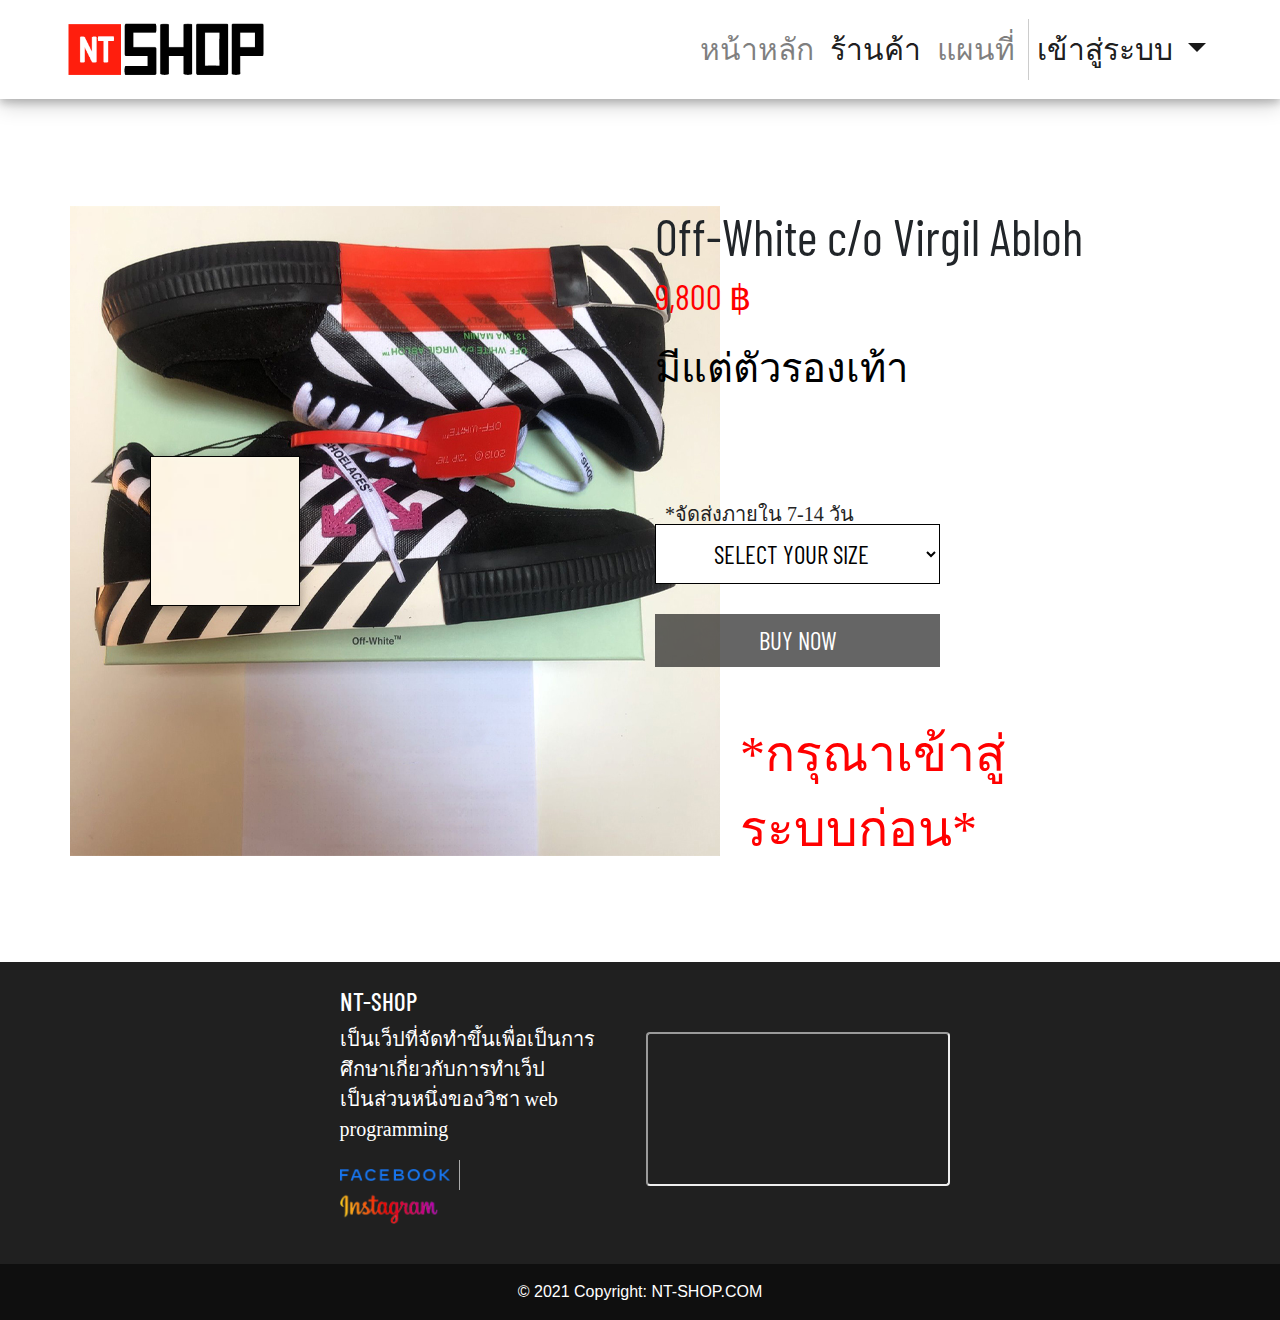
<file: product-6.html>
<!DOCTYPE html>
<html lang="en">

<head>
    <title>Off-White c/o Virgil Abloh</title>
    <link rel="icon" type="images/png" href="images/iconweb.png">
    <link rel="stylesheet" type="text/css" href="css/style.css">
    <script src="javascript/myJS.js"></script>
    <meta charset="utf-8">
    <meta name="viewport" content="width=device-width, initial-scale=1">
    <link href='https://fonts.googleapis.com/css?family=Barlow Condensed' rel='stylesheet'>
    <link rel="stylesheet" href="https://maxcdn.bootstrapcdn.com/bootstrap/4.5.2/css/bootstrap.min.css">
    <script src="https://ajax.googleapis.com/ajax/libs/jquery/3.5.1/jquery.min.js"></script>
    <script src="https://cdnjs.cloudflare.com/ajax/libs/popper.js/1.16.0/umd/popper.min.js"></script>
    <script src="https://maxcdn.bootstrapcdn.com/bootstrap/4.5.2/js/bootstrap.min.js"></script>
</head>

<body class="detail">
    <header class="navbox">
        <nav class="navbar navbar-expand-sm navbar-light">
            <a class="navbar-brand">
                <img src="images/logo.png" class="logo">
            </a>
            <div class="navbar-collapse" id="navbarResponsive">
                <ul class="navbar-nav ml-auto">
                    <li class="nav-item">
                        <a class="nav-link navbar_nav" href="index.html">หน้าหลัก</a>
                    </li>
                    <li class="nav-item active">
                        <a class="nav-link navbar_nav" href="shop.html">ร้านค้า</a>
                    </li>
                    <li class="nav-item" id="line">
                        <a class="nav-link navbar_nav" href="map.html">แผนที่</a>
                    </li>
                    <li class="nav-item dropdown active">
                        <a class="nav-link dropdown-toggle navbar_nav" href="#" id="navbardrop" data-toggle="dropdown">
                            เข้าสู่ระบบ
                        </a>
                        <div class="dropdown-menu">
                            <a class="dropdown-item navbar_nav" href="login.html">ลงชื่อเข้าใช้</a>
                            <a class="dropdown-item navbar_nav" href="register.html">สมัครสมาชิก</a>
                        </div>
                    </li>
                </ul>
            </div>
        </nav>
    </header>
    <!--Detail-->
    <div class="container-fluid en-text">
        <div class="row row-product">
            <div class="column col-md-6 img-magnifier-container grid-center">
                <img id="myimage" src="images/detail6.jpg">
            </div>
            <div class="column col-md-6">
                <p class="head-text">
                    Off-White c/o Virgil Abloh
                <p class="detail-product">9,800 ฿</p>
                </p>
                <p class="text-th-head">มีแต่ตัวรองเท้า</p>
                <p class="text-th-detail" style="margin: 100px 0px -5px 10px; font-size: 20px;color: rgb(36, 36, 36);">
                    *จัดส่งภายใน 7-14 วัน</p>
                <select class="size">
                    <option value="0">SELECT YOUR SIZE</option>
                    <option value="1">8 US</option>
                    <option value="2">9 US</option>
                    <option value="3">10 US</option>
                </select>
                <p><button class="button" style="margin: 30px 0px 0px 0px;width: 62%; opacity: 0.6;
                    cursor: pointer;cursor: not-allowed;
                    background-color: black;">BUY NOW</button>
                </p>
                <p class="text-th-detail" style="margin: 50px 0px -5px 85px; font-size: 50px;color: red;">
                    *กรุณาเข้าสู่ระบบก่อน*</p>
            </div>
        </div>
    </div>
    <script>
        /*ตัวเพิ่มการขยาย*/
        magnify("myimage", 3);
    </script>
    <!--footer-->
    <footer class="text-white" style="background-color: #202020;">
        <div class="container p-4 col-md-12">
            <div class="row">
                <div class="col-md-3"></div>
                <div class="col-md-3 grid-center ">
                    <h5 class="en-text">NT-SHOP</h5>

                    <p class="footer-text">
                        เป็นเว็ปที่จัดทำขึ้นเพื่อเป็นการศึกษาเกี่ยวกับการทำเว็ป
                        <br>เป็นส่วนหนึ่งของวิชา web programming
                    </p>
                    <p>
                        <a href="https://www.facebook.com/pakorn.khunleang/" target="_blank"><img
                                src="images/facebook.png" style="width: 110px" ;></a>
                        <img src="images/line.png" style="height:30px">
                        <a href="https://www.instagram.com/newtonpakorn/?fbclid=IwAR2ePZJGVc84HbrUNHtFkVncvllApM5Rb9FToL8jwsAGHDDLzzpwE2v8RlE" target="_blank"><img src="images/ig.png"
                                class="img-footer"></a>
                    </p>
                </div>
                <div class="col-md-3 grid-center text-right">
                    <div class="ratio ratio-16x9">
                        <iframe class="shadow-1-strong rounded" src="https://www.youtube.com/embed/i-H7qvY-uxw"
                            title="YouTube video" allowfullscreen></iframe>
                    </div>
                </div>
                <div class="col-md-3"></div>
            </div>
        </div>
        <!-- Copyright -->
        <div class="text-center p-3" style="background-color: rgba(0, 0, 0, 0.527);">
            © 2021 Copyright: NT-SHOP.COM
        </div>
    </footer>
</body>
</file>
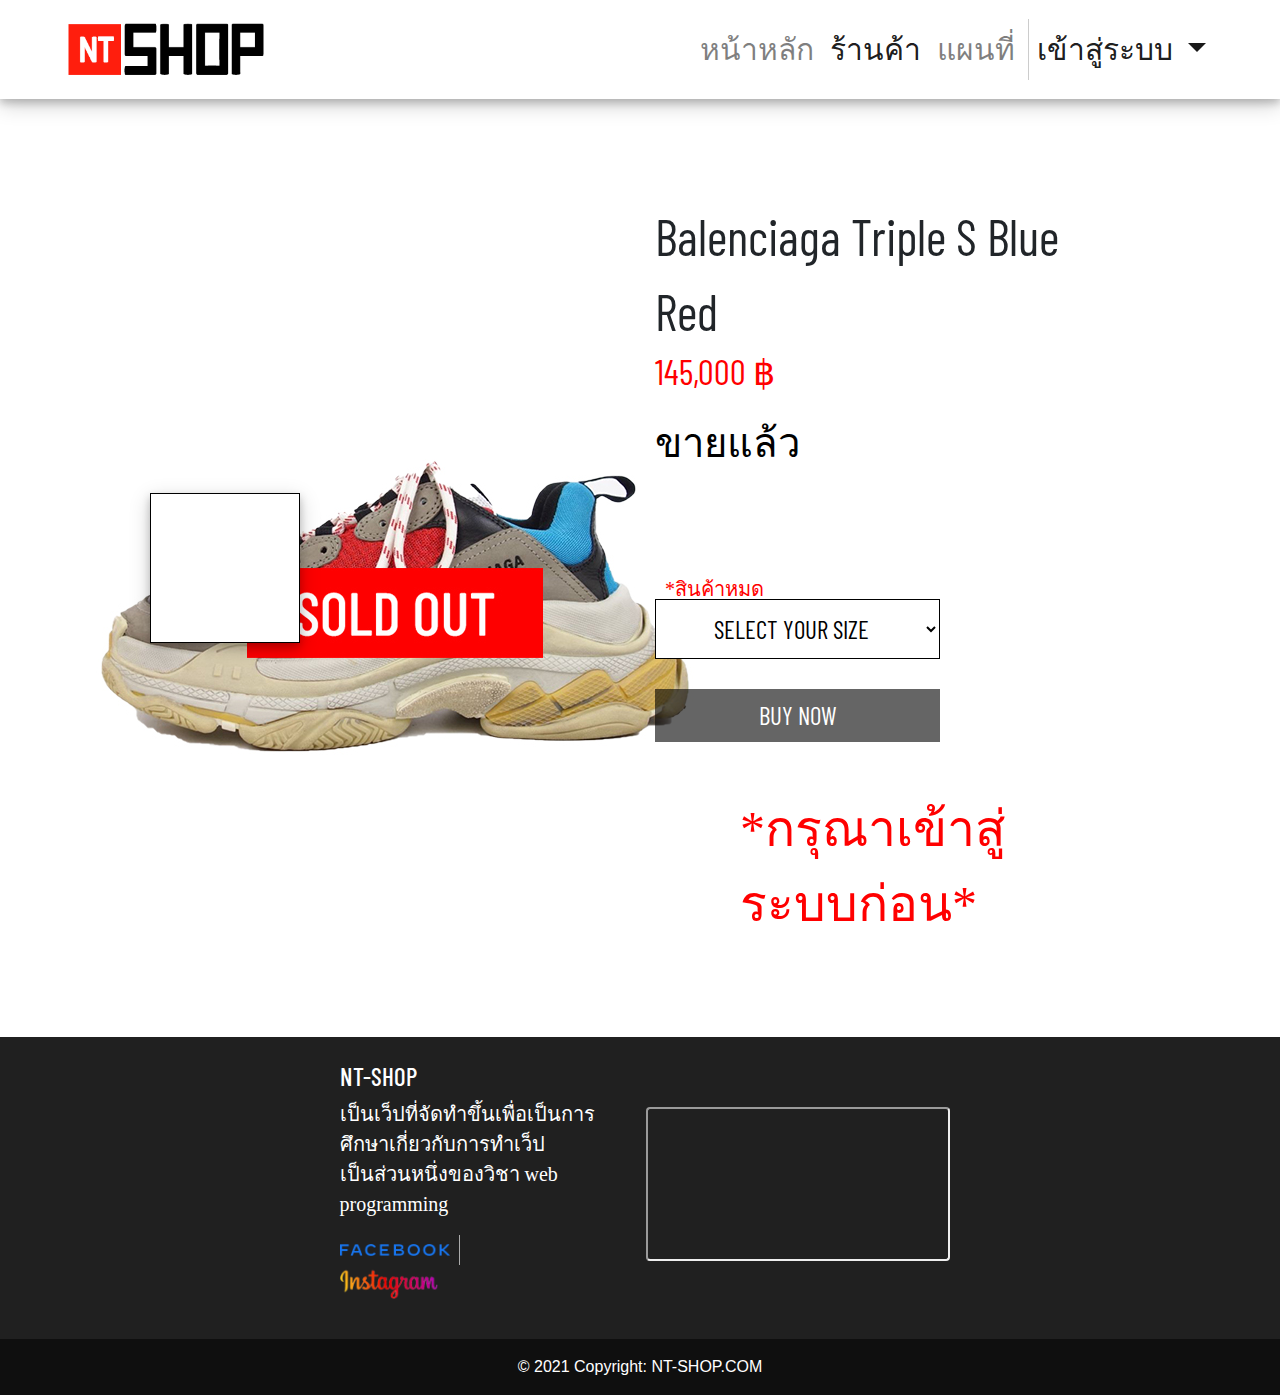
<file: product-7.html>
<!DOCTYPE html>
<html lang="en">

<head>
    <title>Balenciaga Triple S Blue Red</title>
    <link rel="icon" type="images/png" href="images/iconweb.png">
    <link rel="stylesheet" type="text/css" href="css/style.css">
    <script src="javascript/myJS.js"></script>
    <meta charset="utf-8">
    <meta name="viewport" content="width=device-width, initial-scale=1">
    <link href='https://fonts.googleapis.com/css?family=Barlow Condensed' rel='stylesheet'>
    <link rel="stylesheet" href="https://maxcdn.bootstrapcdn.com/bootstrap/4.5.2/css/bootstrap.min.css">
    <script src="https://ajax.googleapis.com/ajax/libs/jquery/3.5.1/jquery.min.js"></script>
    <script src="https://cdnjs.cloudflare.com/ajax/libs/popper.js/1.16.0/umd/popper.min.js"></script>
    <script src="https://maxcdn.bootstrapcdn.com/bootstrap/4.5.2/js/bootstrap.min.js"></script>
</head>

<body class="detail">
    <header class="navbox">
        <nav class="navbar navbar-expand-sm navbar-light">
            <a class="navbar-brand">
                <img src="images/logo.png" class="logo">
            </a>
            <div class="navbar-collapse" id="navbarResponsive">
                <ul class="navbar-nav ml-auto">
                    <li class="nav-item">
                        <a class="nav-link navbar_nav" href="index.html">หน้าหลัก</a>
                    </li>
                    <li class="nav-item active">
                        <a class="nav-link navbar_nav" href="shop.html">ร้านค้า</a>
                    </li>
                    <li class="nav-item" id="line">
                        <a class="nav-link navbar_nav" href="map.html">แผนที่</a>
                    </li>
                    <li class="nav-item dropdown active">
                        <a class="nav-link dropdown-toggle navbar_nav" href="#" id="navbardrop" data-toggle="dropdown">
                            เข้าสู่ระบบ
                        </a>
                        <div class="dropdown-menu">
                            <a class="dropdown-item navbar_nav" href="login.html">ลงชื่อเข้าใช้</a>
                            <a class="dropdown-item navbar_nav" href="register.html">สมัครสมาชิก</a>
                        </div>
                    </li>
                </ul>
            </div>
        </nav>
    </header>
    <!--Detail-->
    <div class="container-fluid en-text">
        <div class="row row-product">
            <div class="column col-md-6 img-magnifier-container grid-center">
                <img id="myimage" src="images/detail7.jpg">
            </div>
            <div class="column col-md-6">
                <p class="head-text">
                    Balenciaga Triple S Blue Red
                <p class="detail-product">145,000 ฿</p>
                </p>
                <p class="text-th-head">ขายแล้ว</p>
                <p class="text-th-detail" style="color:red; margin: 100px 0px -5px 10px; font-size: 20px;">
                    *สินค้าหมด</p>
                <select class="size">
                    <option value="0">SELECT YOUR SIZE</option>
                </select>
                <p><button class="button" style="margin: 30px 0px 0px 0px;width: 62%; opacity: 0.6;
                    cursor: pointer;cursor: not-allowed;
                    background-color: black;">BUY NOW</button>
                </p>
                <p class="text-th-detail" style="margin: 50px 0px -5px 85px; font-size: 50px;color: red;">
                    *กรุณาเข้าสู่ระบบก่อน*</p>
            </div>
        </div>
    </div>
    <script>
        /*ตัวเพิ่มการขยาย*/
        magnify("myimage", 3);
    </script>
    <!--footer-->
    <footer class="text-white" style="background-color: #202020;">
        <div class="container p-4 col-md-12">
            <div class="row">
                <div class="col-md-3"></div>
                <div class="col-md-3 grid-center ">
                    <h5 class="en-text">NT-SHOP</h5>

                    <p class="footer-text">
                        เป็นเว็ปที่จัดทำขึ้นเพื่อเป็นการศึกษาเกี่ยวกับการทำเว็ป
                        <br>เป็นส่วนหนึ่งของวิชา web programming
                    </p>
                    <p>
                        <a href="https://www.facebook.com/pakorn.khunleang/" target="_blank"><img
                                src="images/facebook.png" style="width: 110px" ;></a>
                        <img src="images/line.png" style="height:30px">
                        <a href="https://www.instagram.com/newtonpakorn/?fbclid=IwAR2ePZJGVc84HbrUNHtFkVncvllApM5Rb9FToL8jwsAGHDDLzzpwE2v8RlE" target="_blank"><img src="images/ig.png"
                                class="img-footer"></a>
                    </p>
                </div>
                <div class="col-md-3 grid-center text-right">
                    <div class="ratio ratio-16x9">
                        <iframe class="shadow-1-strong rounded" src="https://www.youtube.com/embed/i-H7qvY-uxw"
                            title="YouTube video" allowfullscreen></iframe>
                    </div>
                </div>
                <div class="col-md-3"></div>
            </div>
        </div>
        <!-- Copyright -->
        <div class="text-center p-3" style="background-color: rgba(0, 0, 0, 0.527);">
            © 2021 Copyright: NT-SHOP.COM
        </div>
    </footer>
</body>
</file>
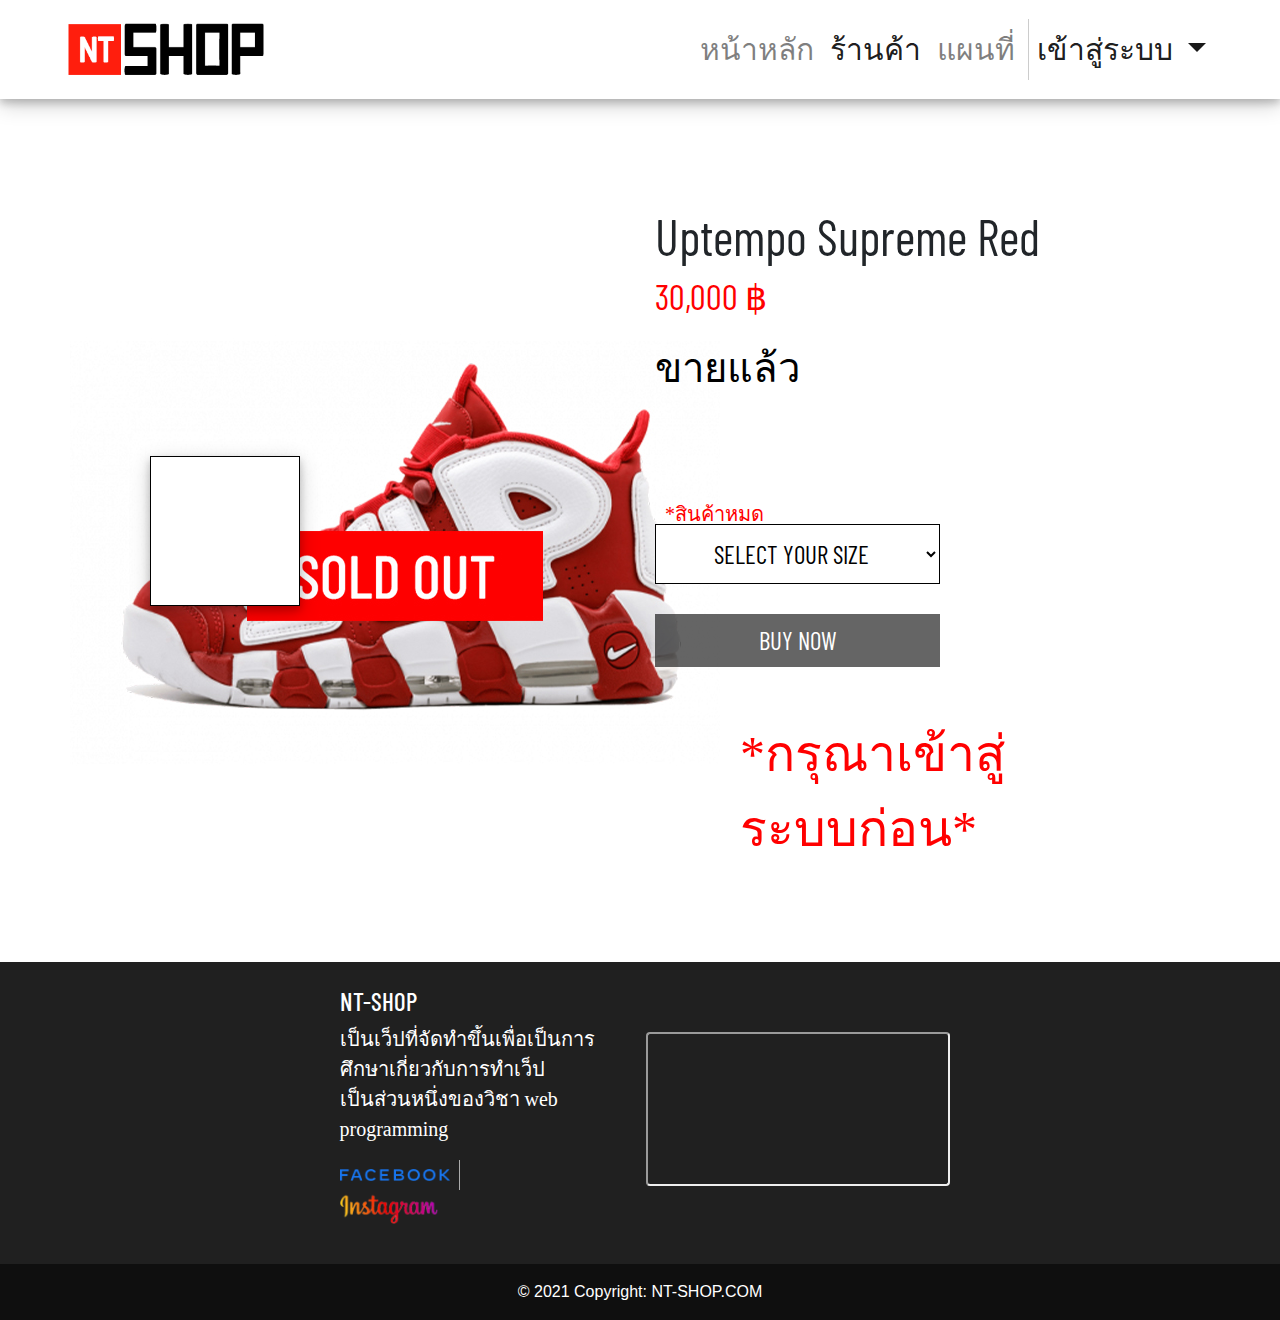
<file: product-8.html>
<!DOCTYPE html>
<html lang="en">

<head>
    <title>Uptempo Supreme Red</title>
    <link rel="icon" type="images/png" href="images/iconweb.png">
    <link rel="stylesheet" type="text/css" href="css/style.css">
    <script src="javascript/myJS.js"></script>
    <meta charset="utf-8">
    <meta name="viewport" content="width=device-width, initial-scale=1">
    <link href='https://fonts.googleapis.com/css?family=Barlow Condensed' rel='stylesheet'>
    <link rel="stylesheet" href="https://maxcdn.bootstrapcdn.com/bootstrap/4.5.2/css/bootstrap.min.css">
    <script src="https://ajax.googleapis.com/ajax/libs/jquery/3.5.1/jquery.min.js"></script>
    <script src="https://cdnjs.cloudflare.com/ajax/libs/popper.js/1.16.0/umd/popper.min.js"></script>
    <script src="https://maxcdn.bootstrapcdn.com/bootstrap/4.5.2/js/bootstrap.min.js"></script>
</head>

<body class="detail">
    <header class="navbox">
        <nav class="navbar navbar-expand-sm navbar-light">
            <a class="navbar-brand">
                <img src="images/logo.png" class="logo">
            </a>
            <div class="navbar-collapse" id="navbarResponsive">
                <ul class="navbar-nav ml-auto">
                    <li class="nav-item">
                        <a class="nav-link navbar_nav" href="index.html">หน้าหลัก</a>
                    </li>
                    <li class="nav-item active">
                        <a class="nav-link navbar_nav" href="shop.html">ร้านค้า</a>
                    </li>
                    <li class="nav-item" id="line">
                        <a class="nav-link navbar_nav" href="map.html">แผนที่</a>
                    </li>
                    <li class="nav-item dropdown active">
                        <a class="nav-link dropdown-toggle navbar_nav" href="#" id="navbardrop" data-toggle="dropdown">
                            เข้าสู่ระบบ
                        </a>
                        <div class="dropdown-menu">
                            <a class="dropdown-item navbar_nav" href="login.html">ลงชื่อเข้าใช้</a>
                            <a class="dropdown-item navbar_nav" href="register.html">สมัครสมาชิก</a>
                        </div>
                    </li>
                </ul>
            </div>
        </nav>
    </header>
    <!--Detail-->
    <div class="container-fluid en-text">
        <div class="row row-product">
            <div class="column col-md-6 img-magnifier-container grid-center">
                <img id="myimage" src="images/detail8.jpg">
            </div>
            <div class="column col-md-6">
                <p class="head-text">
                    Uptempo Supreme Red
                <p class="detail-product">30,000 ฿</p>
                </p>
                <p class="text-th-head">ขายแล้ว</p>
                <p class="text-th-detail" style="color:red; margin: 100px 0px -5px 10px; font-size: 20px;">
                    *สินค้าหมด</p>
                <select class="size">
                    <option value="0">SELECT YOUR SIZE</option>
                </select>
                <p><button class="button" style="margin: 30px 0px 0px 0px;width: 62%; opacity: 0.6;
                    cursor: pointer;cursor: not-allowed;
                    background-color: black;">BUY NOW</button>
                </p>
                <p class="text-th-detail" style="margin: 50px 0px -5px 85px; font-size: 50px;color: red;">
                    *กรุณาเข้าสู่ระบบก่อน*</p>
            </div>
        </div>
    </div>
    <script>
        /*ตัวเพิ่มการขยาย*/
        magnify("myimage", 3);
    </script>
    <!--footer-->
    <footer class="text-white" style="background-color: #202020;">
        <div class="container p-4 col-md-12">
            <div class="row">
                <div class="col-md-3"></div>
                <div class="col-md-3 grid-center ">
                    <h5 class="en-text">NT-SHOP</h5>

                    <p class="footer-text">
                        เป็นเว็ปที่จัดทำขึ้นเพื่อเป็นการศึกษาเกี่ยวกับการทำเว็ป
                        <br>เป็นส่วนหนึ่งของวิชา web programming
                    </p>
                    <p>
                        <a href="https://www.facebook.com/pakorn.khunleang/" target="_blank"><img
                                src="images/facebook.png" style="width: 110px" ;></a>
                        <img src="images/line.png" style="height:30px">
                        <a href="https://www.instagram.com/newtonpakorn/?fbclid=IwAR2ePZJGVc84HbrUNHtFkVncvllApM5Rb9FToL8jwsAGHDDLzzpwE2v8RlE" target="_blank"><img src="images/ig.png"
                                class="img-footer"></a>
                    </p>
                </div>
                <div class="col-md-3 grid-center text-right">
                    <div class="ratio ratio-16x9">
                        <iframe class="shadow-1-strong rounded" src="https://www.youtube.com/embed/i-H7qvY-uxw"
                            title="YouTube video" allowfullscreen></iframe>
                    </div>
                </div>
                <div class="col-md-3"></div>
            </div>
        </div>
        <!-- Copyright -->
        <div class="text-center p-3" style="background-color: rgba(0, 0, 0, 0.527);">
            © 2021 Copyright: NT-SHOP.COM
        </div>
    </footer>
</body>
</file>
<file: css/style.css>
/* ALL */
.en-text{
    font-family: 'Barlow Condensed';
    font-size: 25px;
}
.navbar_nav{
    list-style: none;
    display: flex;
    font-size: 30px;
    color:black;
    font-family: 'Kunlasatri';
}
.grid-center {
    overflow: none;
    display: grid;
    justify-content: center;
    align-items: center;
}
#line
{
  padding-right:5px;
  border-right:solid 1px #ccc;
}
#line-footer
{
  padding-right:6px;
  border-right:solid 1px rgb(0, 0, 0);
}
.logo{
    width: 200px;
    height: auto;
}
.navbox{
    margin: 0px;
    padding: 10px 50px;
    box-shadow: 0 4px 8px 0 rgba(0, 0, 0, 0.2), 0 6px 20px 0 rgba(0, 0, 0, 0.19);
}
.footer-text{
    font-size: 20px;
    font-family: 'Kunlasatri';
}
.img-footer{
    width: 160px;
    height: auto;
}
/* HOME */
.bg-home{
    margin: 0px;
    padding: 0px 0px;
    width: 100%;
    height: auto;
}
/* SHOP */
.button {
    border: none;
    outline: 0;
    display: inline-block;
    padding: 8px;
    color: white;
    background-color: #000;
    text-align: center;
    cursor: pointer;
    width: 100%;
  }
.button:hover {
    background-color: red;
  }
.img-product{
    width: 350px;
    height: 300px;
    text-align: center;
}
.card {
    box-shadow: 0 4px 8px 0 rgba(0, 0, 0, 0.2);
    width: 350px;
    height: auto;
    padding: 0px 0px;
  }
.row-detail{
    padding: 0px 150px 50px 150px;
}
.title{
    font-size: 20px;
    color: rgb(43, 42, 42);
}
/* Product */
.img-magnifier-container {
  position:relative;
}
.img-magnifier-glass {
  position: absolute;
  border: 1px solid #000;
  box-shadow: 0 4px 8px 0 rgba(0, 0, 0, 0.2), 0 6px 20px 0 rgba(0, 0, 0, 0.19);
  cursor: none;
  width: 150px;
  height: 150px;
}
.row-product{
    padding: 100px 150px 100px 150px;
}
.head-text{
    font-size: 50px;
    font-family: 'Barlow Condensed';
}
.detail-product{
    font-size: 35px;
    color: red;
    font-family: 'Barlow Condensed';
    margin: -20px 0px 0px 0px;
}
.text-th-head{
    font-size: 40px;
    color:black;
    font-family: 'Kunlasatri';
    font-style: normal;
}
.text-th-detail{
    font-size: 30px;
    color:black;
    font-family: 'Kunlasatri';
    font-style: normal;
    margin: -20px 0px 0px 0px;
}
.size {
    border: 1px solid #000;
    outline: 0;
    display: inline-block;
    padding: 8px;
    color: black;
    background-color: white;
    text-align: center;
    cursor: pointer;
    width: 62%;
    height: 60px;
  }
.soldout{
    border: none;
    outline: 0;
    display: inline-block;
    padding: 8px;
    color: white;
    background-color: red;
    text-align: center;
    cursor: pointer;
    width: 100%;
}
</file>
